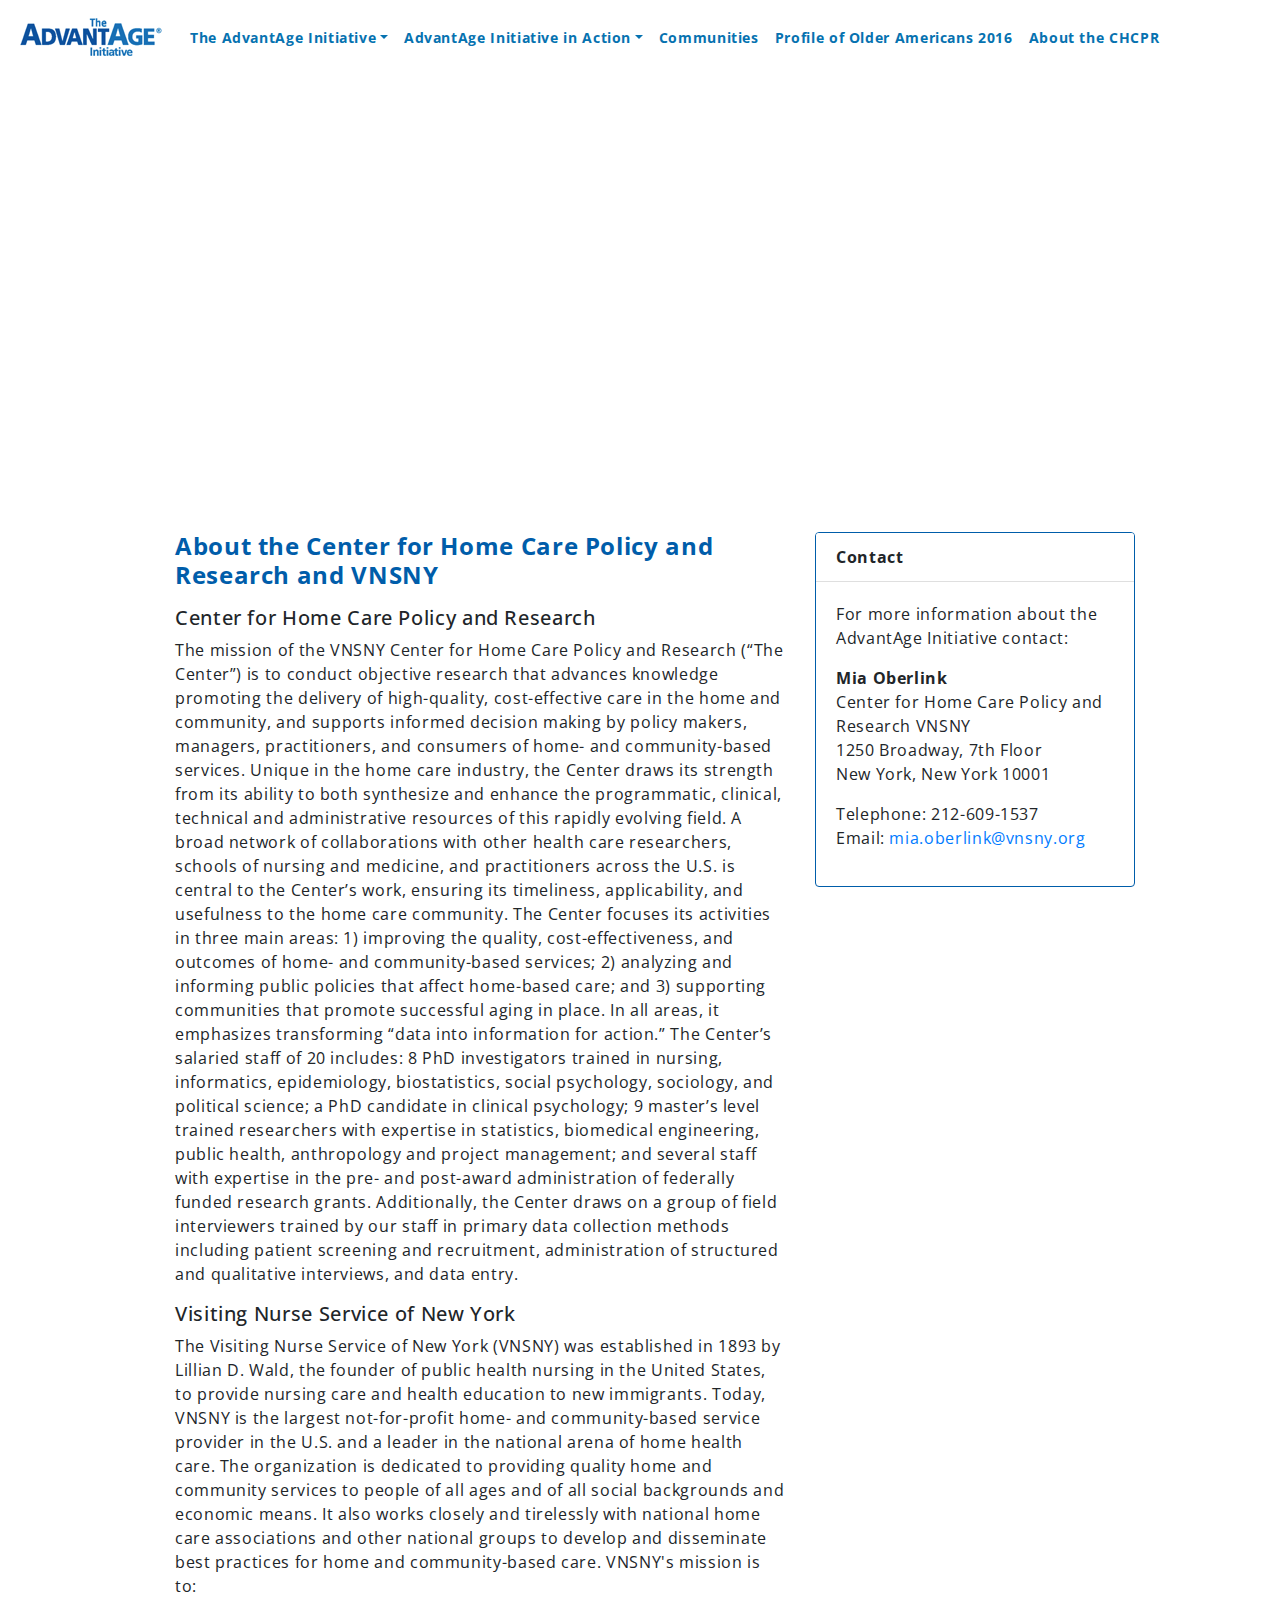
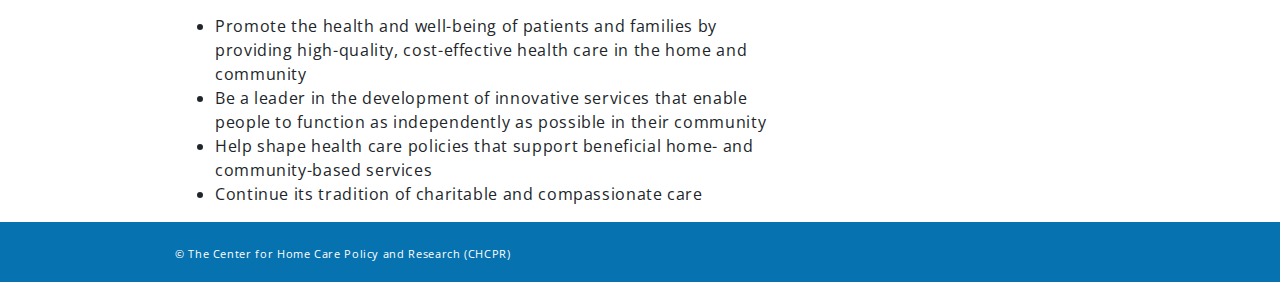
<file: about.html>
<!doctype html>
<html lang="en">
  <head>
    <title>About</title>
    <!-- Required meta tags -->
    <meta charset="utf-8">
    <meta name="viewport" content="width=device-width, initial-scale=1, shrink-to-fit=no">

    <!-- Bootstrap CSS -->
    <link href="https://fonts.googleapis.com/css?family=Open+Sans" rel="stylesheet">
    <link rel="stylesheet" href="css/bootstrap.min.css">
        <link rel="stylesheet" href="css/styles.css">

  </head>


  <nav class="navbar navbar-expand-xl navbar-light fixed-top bg-light">
      <a class="navbar-brand" href="index.html"><img src="img/logo.png"></a>
      <button class="navbar-toggler" type="button" data-toggle="collapse" data-target="#navbarsExampleDefault" aria-controls="navbarsExampleDefault" aria-expanded="false" aria-label="Toggle navigation">
        <span class="navbar-toggler-icon"></span>
      </button>

      <div class="collapse navbar-collapse" id="navbarsExampleDefault">
        <ul class="navbar-nav mr-auto">
          <li class="nav-item dropdown">
            <a class="nav-link dropdown-toggle" href="http://example.com" id="dropdown01" data-toggle="dropdown" aria-haspopup="true" aria-expanded="false">The AdvantAge Initiative</a>
            <div class="dropdown-menu" aria-labelledby="dropdown01">
              <a class="dropdown-item" href="advantage.html">What is the AdvantAge Initiative?</a>
              <a class="dropdown-item" href="framework.html">Framework</a>
              <a class="dropdown-item" href="framework.html#indicators">Indicators</a>
              <a class="dropdown-item" href="framework.html#survey">Survey</a>
              <a class="dropdown-item" href="framework.html#data">Data—Information—Action </a>
            </div>
          </li>
          <li class="nav-item dropdown">
            <a class="nav-link dropdown-toggle" href="http://example.com" id="dropdown01" data-toggle="dropdown" aria-haspopup="true" aria-expanded="false">AdvantAge Initiative in Action</a>
            <div class="dropdown-menu" aria-labelledby="dropdown01">
              <a class="dropdown-item" href="inaction.html">Initiative in Action</a>
              <a class="dropdown-item" href="ploughfoundation.html">The Plough Foundation, Memphis, TN</a>
              <a class="dropdown-item" href="unitedway.html">United Way of Greater Union County, NJ</a>
            </div>
          </li>
          <li class="nav-item">
            <a class="nav-link" href="communities.html">Communities</a>
          </li>
          <li class="nav-item">
            <a class="nav-link" href="profile.html">Profile of Older Americans 2016</a>
          </li>
                  <li class="nav-item">
            <a class="nav-link" href="about.html">About the CHCPR</a>
          </li>
        </ul>
        
      </div>
    </nav>

<main role="main">

<div class="jumbotron jumbotronimage jumbotron-fluid" style="background-image: url(http://toposbookstore.com/about.jpg);">
</div>

</div>

<div class="container">
<div class="row">

  <div class="col-md-8">
      <h4>About the Center for Home Care Policy and Research and VNSNY</h4>
<p>
<h5>Center for Home Care Policy and Research</h5>
<p>
  The mission of the VNSNY Center for Home Care Policy and Research (“The Center”) is to conduct objective research that advances knowledge promoting the delivery of high-quality, cost-effective care in the home and community, and supports informed decision making by policy makers, managers, practitioners, and consumers of home- and community-based services. Unique in the home care industry, the Center draws its strength from its ability to both synthesize and enhance the programmatic, clinical, technical and administrative resources of this rapidly evolving field. A broad network of collaborations with other health care researchers, schools of nursing and medicine, and practitioners across the U.S. is central to the Center’s work, ensuring its timeliness, applicability, and usefulness to the home care community. The Center focuses its activities in three main areas: 1) improving the quality, cost-effectiveness, and outcomes of home- and community-based services; 2) analyzing and informing public policies that affect home-based care; and 3) supporting communities that promote successful aging in place. In all areas, it emphasizes transforming “data into information for action.” The Center’s salaried staff of 20 includes: 8 PhD investigators trained in nursing, informatics, epidemiology, biostatistics, social psychology, sociology, and political science; a PhD candidate in clinical psychology; 9 master’s level trained researchers with expertise in statistics, biomedical engineering, public health, anthropology and project management; and several staff with expertise in the pre- and post-award administration of federally funded research grants. Additionally, the Center draws on a group of field interviewers trained by our staff in primary data collection methods including patient screening and recruitment, administration of structured and qualitative interviews, and data entry. </p>

<h5>Visiting Nurse Service of New York</h5>
<p>
  The Visiting Nurse Service of New York (VNSNY) was established in 1893 by Lillian D. Wald, the founder of public health nursing in the United States, to provide nursing care and health education to new immigrants.  Today, VNSNY is the largest not-for-profit home- and community-based service provider in the U.S. and a leader in the national arena of home health care.  The organization is dedicated to providing quality home and community services to people of all ages and of all social backgrounds and economic means.  It also works closely and tirelessly with national home care associations and other national groups to develop and disseminate best practices for home and community-based care.  VNSNY's mission is to: </p>
<ul>
<li>Promote the health and well-being of patients and families by providing high-quality, cost-effective health care in the home and community 
<li>Be a leader in the development of innovative services that enable people to function as independently as possible in their community 
<li>Help shape health care policies that support beneficial home- and community-based services 
<li>Continue its tradition of charitable and compassionate care 
</ul>

    </div>


    <div class="col-md-4">
      <div class="card border-primary" style="min-width: 20rem;">
  <div class="card-header">
    <b>Contact</b>
  </div>
  <div class="card-body">
<p>For more information about the AdvantAge Initiative contact: </p>
<p><b>Mia Oberlink</b> <br>
Center for Home Care Policy and Research
VNSNY<br>
1250 Broadway, 7th Floor<br>
New York, New York 10001<br>
</P>
<p>
Telephone:  212-609-1537<br>
Email: <a href="mailto:mia.oberlink@vnsny.org"> mia.oberlink@vnsny.org</a></p>

  </div>
</div>



  </div>

  </div><!-- /container -->

    </main>

     <footer class="footer">
      <div class="container">
        <span class="text-muted">© The Center for Home Care Policy and Research (CHCPR)
</span>
      </div>
    </footer>




    <!-- Optional JavaScript -->
    <!-- jQuery first, then Popper.js, then Bootstrap JS -->
    <script src="https://code.jquery.com/jquery-3.2.1.slim.min.js" integrity="sha384-KJ3o2DKtIkvYIK3UENzmM7KCkRr/rE9/Qpg6aAZGJwFDMVNA/GpGFF93hXpG5KkN" crossorigin="anonymous"></script>
<script src="https://cdnjs.cloudflare.com/ajax/libs/popper.js/1.12.3/umd/popper.min.js" integrity="sha384-vFJXuSJphROIrBnz7yo7oB41mKfc8JzQZiCq4NCceLEaO4IHwicKwpJf9c9IpFgh" crossorigin="anonymous"></script>

    <script src="js/bootstrap.min.js"></script>

  </body>
</html>
</file>
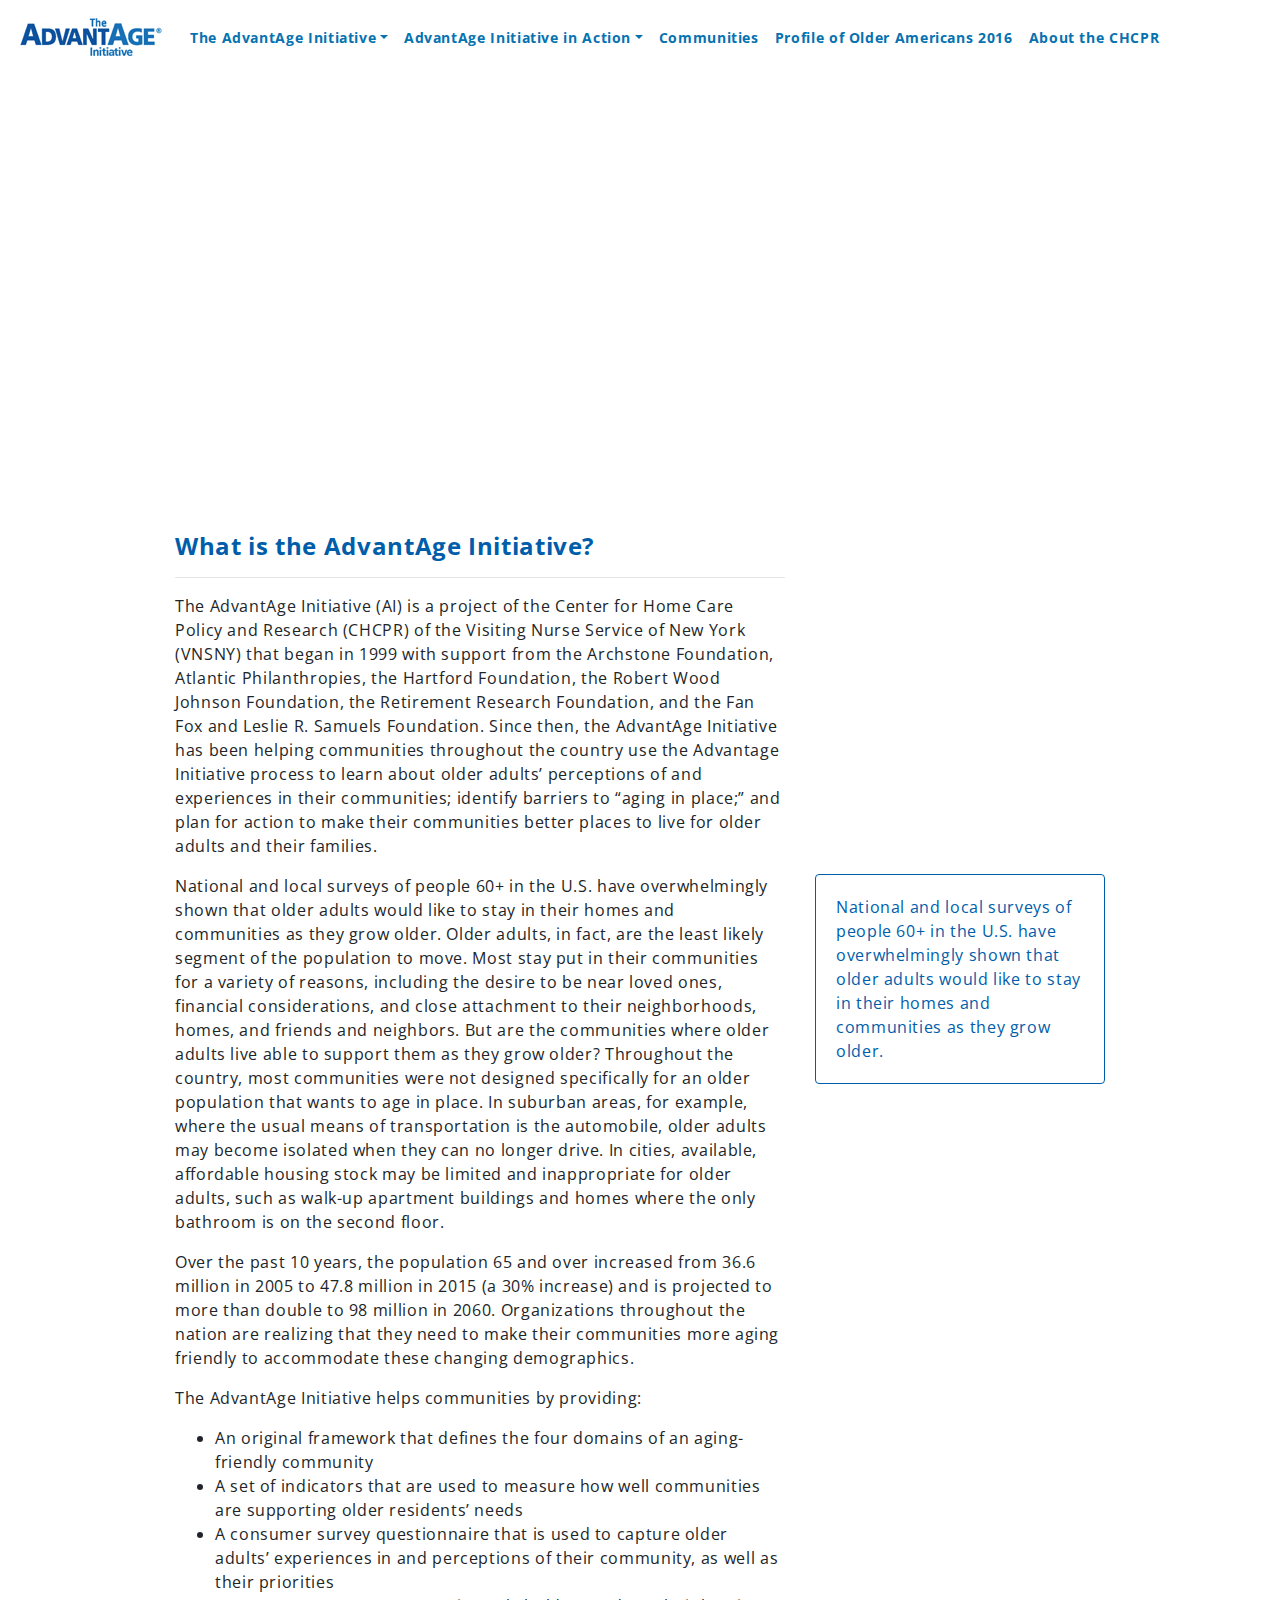
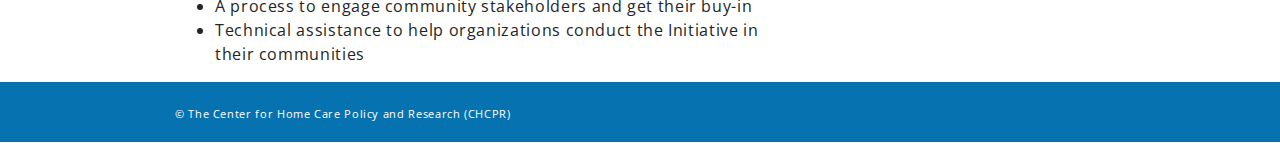
<file: advantage.html>
<!doctype html>
<html lang="en">
  <head>
    <title>AdvantAge Initiative</title>
    <!-- Required meta tags -->
    <meta charset="utf-8">
    <meta name="viewport" content="width=device-width, initial-scale=1, shrink-to-fit=no">

    <!-- Bootstrap CSS -->
        <link href="https://fonts.googleapis.com/css?family=Open+Sans" rel="stylesheet">
    <link rel="stylesheet" href="css/bootstrap.min.css">
        <link rel="stylesheet" href="css/styles.css">
  </head>


  <nav class="navbar navbar-expand-lg navbar-light fixed-top bg-light">
      <a class="navbar-brand" href="index.html"><img src="img/logo.png"></a>
      <button class="navbar-toggler" type="button" data-toggle="collapse" data-target="#navbarsExampleDefault" aria-controls="navbarsExampleDefault" aria-expanded="false" aria-label="Toggle navigation">
        <span class="navbar-toggler-icon"></span>
      </button>

      <div class="collapse navbar-collapse" id="navbarsExampleDefault">
        <ul class="navbar-nav mr-auto">
          <li class="nav-item dropdown">
            <a class="nav-link dropdown-toggle" href="advantage.html" id="dropdown01" data-toggle="dropdown" aria-haspopup="true" aria-expanded="false">The AdvantAge Initiative</a>
            <div class="dropdown-menu" aria-labelledby="dropdown01">
              <a class="dropdown-item" href="advantage.html">What is the AdvantAge Initiative?</a>
              <a class="dropdown-item" href="framework.html">Framework</a>
              <a class="dropdown-item" href="framework.html#indicators">Indicators</a>
              <a class="dropdown-item" href="framework.html#survey">Survey</a>
              <a class="dropdown-item" href="framework.html#data">Data—Information—Action </a>
            </div>
          </li>
          <li class="nav-item dropdown">
            <a class="nav-link dropdown-toggle" href="inaction.html" id="dropdown01" data-toggle="dropdown" aria-haspopup="true" aria-expanded="false">AdvantAge Initiative in Action</a>
            <div class="dropdown-menu" aria-labelledby="dropdown01">
              <a class="dropdown-item" href="inaction.html">Initiative in Action</a>
              <a class="dropdown-item" href="ploughfoundation.html">The Plough Foundation, Memphis, TN</a>
              <a class="dropdown-item" href="unitedway.html">United Way of Greater Union County, NJ</a>
            </div>
          </li>
          <li class="nav-item">
            <a class="nav-link" href="communities.html">Communities</a>
          </li>
          <li class="nav-item">
            <a class="nav-link" href="profile.html">Profile of Older Americans 2016</a>
          </li>
                  <li class="nav-item">
            <a class="nav-link" href="about.html">About the CHCPR</a>
          </li>

        </ul>
        
      </div>
    </nav>

    <main role="main">

      <!-- Main jumbotron for a primary marketing message or call to action -->
<div class="jumbotron jumbotronimage jumbotron-fluid" style="background-image: url(http://toposbookstore.com/whatistheadvantage.jpg);">

</div>



<div class="container">
<div class="row">

  <div class="col-md-8">
    <h4>What is the AdvantAge Initiative?</h4>
    <hr>
      <p>The AdvantAge Initiative (AI) is a project of the Center for Home Care Policy and Research (CHCPR) of the Visiting Nurse Service of New York (VNSNY) that began in 1999 with support from the Archstone Foundation, Atlantic Philanthropies, the Hartford Foundation, the Robert Wood Johnson Foundation, the Retirement Research Foundation, and the Fan Fox and Leslie R. Samuels Foundation. Since then, the AdvantAge Initiative has been helping communities throughout the country use the Advantage Initiative process to learn about older adults’ perceptions of and experiences in their communities; identify barriers to “aging in place;” and plan for action to make their communities better places to live for older adults and their families.</p>

    </div>

     <div class="col-md-8">
<p>National and local surveys of people 60+ in the U.S. have overwhelmingly shown that older adults would like to stay in their homes and communities as they grow older.  Older adults, in fact, are the least likely segment of the population to move. Most stay put in their communities for a variety of reasons, including the desire to be near loved ones, financial considerations, and close attachment to their neighborhoods, homes, and friends and neighbors.
But are the communities where older adults live able to support them as they grow older?  Throughout the country, most communities were not designed specifically for an older population that wants to age in place. In suburban areas, for example, where the usual means of transportation is the automobile, older adults may become isolated when they can no longer drive.  In cities, available, affordable housing stock may be limited and inappropriate for older adults, such as walk-up apartment buildings and homes where the only bathroom is on the second floor.   </p>

<p>Over the past 10 years, the population 65 and over increased from 36.6 million in 2005 to 47.8 million in 2015 (a 30% increase) and is projected to more than double to 98 million in 2060.  Organizations throughout the nation are realizing that they need to make their communities more aging friendly to accommodate these changing demographics.</p> 

<p>The AdvantAge Initiative helps communities by providing:</p>

<uL>
  <li>An original framework that defines the four domains of an aging-friendly community</li>

<li>A set of indicators that are used to measure how well communities are supporting older residents’ needs</li>
<li>A consumer survey questionnaire that is used to capture older adults’ experiences in and perceptions of their community, as well as their priorities </li>

<li>A process to engage community stakeholders and get their buy-in</li>
<li>Technical assistance to help organizations conduct the Initiative in their communities</li>
</ul>

    </div>


    <div class="col-md-4">

      <div class="card border-primary">
  <div class="card-body">
    <blockquote class="blockquote mb-0">
    National and local surveys of people 60+ in the U.S. have overwhelmingly shown that older adults would like to stay in their homes and communities as they grow older.</blockquote>
  </div>
</div>


    </div>

  </div>

  </div><!-- /container -->

    </main>

     <footer class="footer">
      <div class="container">
        <span class="text-muted">© The Center for Home Care Policy and Research (CHCPR)
</span>
      </div>
    </footer>




    <!-- Optional JavaScript -->
    <!-- jQuery first, then Popper.js, then Bootstrap JS -->
    <script src="https://code.jquery.com/jquery-3.2.1.slim.min.js" integrity="sha384-KJ3o2DKtIkvYIK3UENzmM7KCkRr/rE9/Qpg6aAZGJwFDMVNA/GpGFF93hXpG5KkN" crossorigin="anonymous"></script>
<script src="https://cdnjs.cloudflare.com/ajax/libs/popper.js/1.12.3/umd/popper.min.js" integrity="sha384-vFJXuSJphROIrBnz7yo7oB41mKfc8JzQZiCq4NCceLEaO4IHwicKwpJf9c9IpFgh" crossorigin="anonymous"></script>

    <script src="js/bootstrap.min.js"></script>

  </body>
</html>
</file>
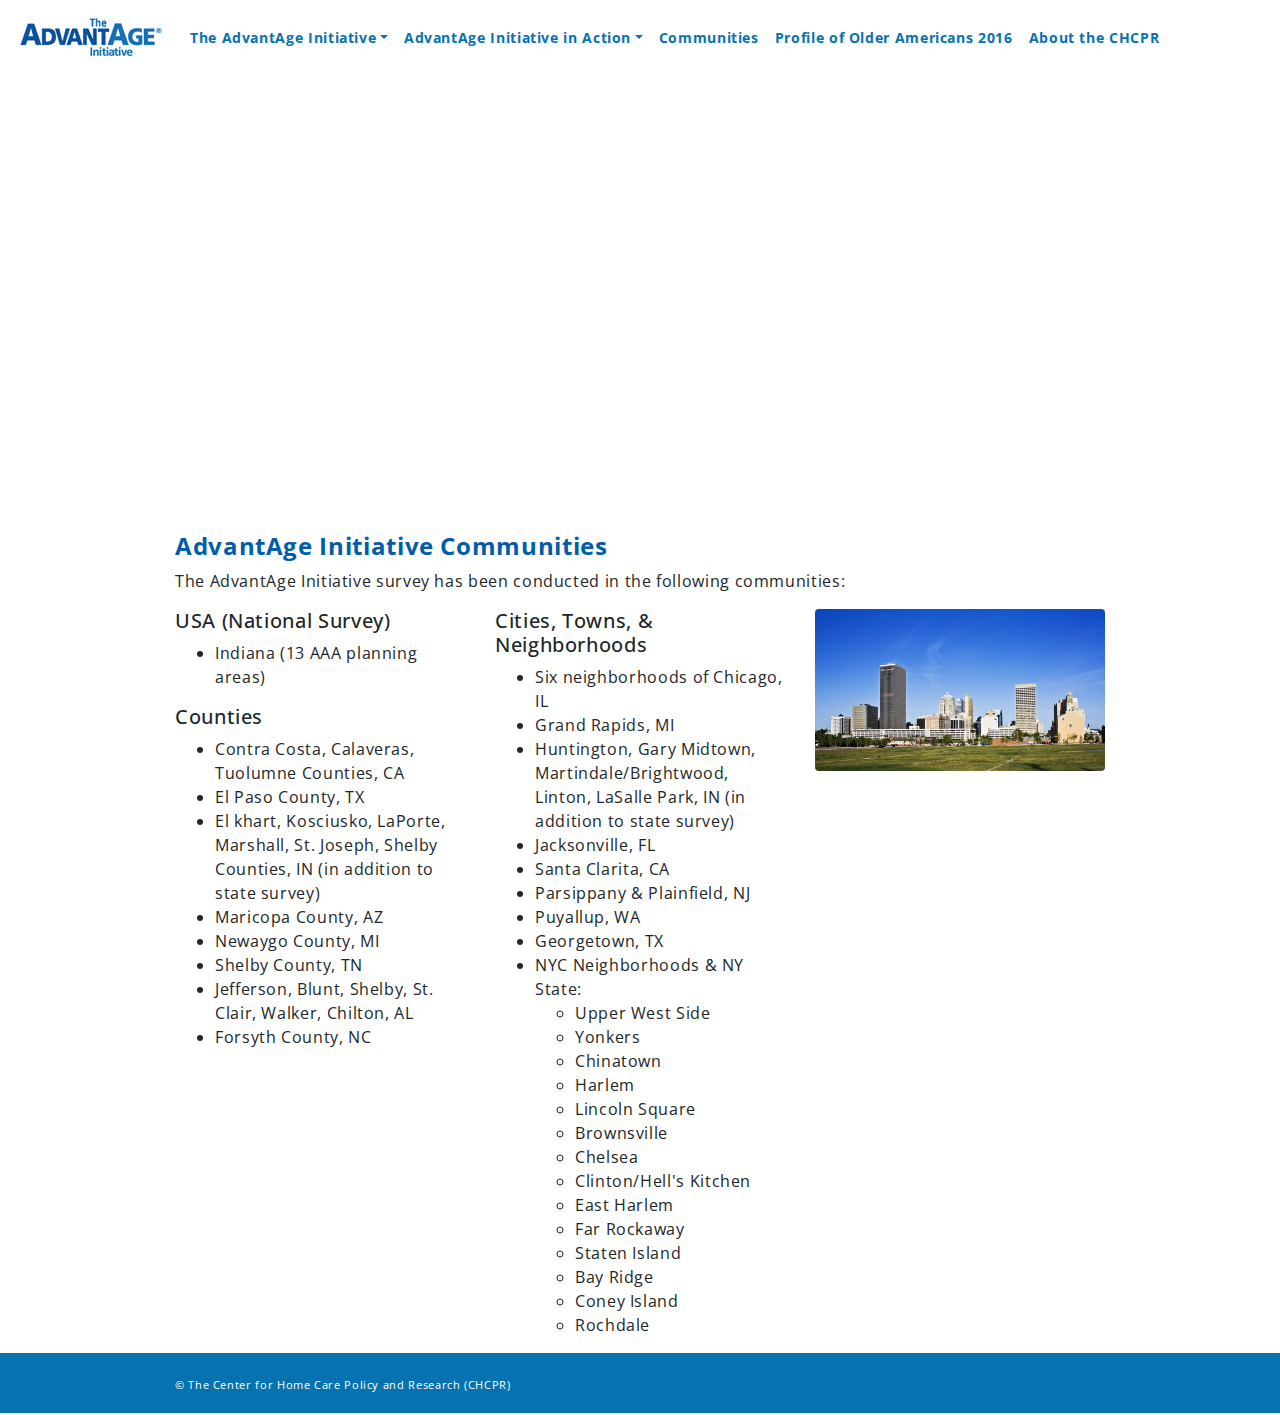
<file: communities.html>
<!doctype html>
<html lang="en">
  <head>
    <title>AdvantAge Initiative Communities</title>
    <!-- Required meta tags -->
    <meta charset="utf-8">
    <meta name="viewport" content="width=device-width, initial-scale=1, shrink-to-fit=no">

    <!-- Bootstrap CSS -->
      <link href="https://fonts.googleapis.com/css?family=Open+Sans" rel="stylesheet">
    <link rel="stylesheet" href="css/bootstrap.min.css">
        <link rel="stylesheet" href="css/styles.css">
  </head>

<body>

  <nav class="navbar navbar-expand-lg navbar-light fixed-top bg-light">
      <a class="navbar-brand" href="index.html"><img src="img/logo.png"></a>
      <button class="navbar-toggler" type="button" data-toggle="collapse" data-target="#navbarsExampleDefault" aria-controls="navbarsExampleDefault" aria-expanded="false" aria-label="Toggle navigation">
        <span class="navbar-toggler-icon"></span>
      </button>

      <div class="collapse navbar-collapse" id="navbarsExampleDefault">
        <ul class="navbar-nav mr-auto">
          <li class="nav-item dropdown">
            <a class="nav-link dropdown-toggle" href="http://example.com" id="dropdown01" data-toggle="dropdown" aria-haspopup="true" aria-expanded="false">The AdvantAge Initiative</a>
            <div class="dropdown-menu" aria-labelledby="dropdown01">
              <a class="dropdown-item" href="advantage.html">What is the AdvantAge Initiative?</a>
              <a class="dropdown-item" href="framework.html">Framework</a>
              <a class="dropdown-item" href="framework.html#indicators">Indicators</a>
              <a class="dropdown-item" href="framework.html#survey">Survey</a>
              <a class="dropdown-item" href="framework.html#data">Data—Information—Action </a>
            </div>
          </li>
          <li class="nav-item dropdown">
            <a class="nav-link dropdown-toggle" href="http://example.com" id="dropdown01" data-toggle="dropdown" aria-haspopup="true" aria-expanded="false">AdvantAge Initiative in Action</a>
            <div class="dropdown-menu" aria-labelledby="dropdown01">
              <a class="dropdown-item" href="inaction.html">Initiative in Action</a>
              <a class="dropdown-item" href="ploughfoundation.html">The Plough Foundation, Memphis, TN</a>
              <a class="dropdown-item" href="unitedway.html">United Way of Greater Union County, NJ</a>
            </div>
          </li>
          <li class="nav-item">
            <a class="nav-link" href="communities.html">Communities</a>
          </li>
          <li class="nav-item">
            <a class="nav-link" href="profile.html">Profile of Older Americans 2016</a>
          </li>
                  <li class="nav-item">
            <a class="nav-link" href="about.html">About the CHCPR</a>
          </li>

        </ul>
        
      </div>
    </nav>

    <main role="main">

<div class="jumbotron jumbotronimage jumbotron-fluid">
  </div>
</div>


  <div class="container">
<div class="row">

    <div class="col-md-12">
  <h4>AdvantAge Initiative Communities</h4>
  <p>The AdvantAge Initiative survey has been conducted in the following communities:</p> 
</div>
</div>

<div class="row">
  <div class="col-md-4">
  <h5>USA (National Survey)</h5>
  <ul>
    <li>Indiana (13 AAA planning areas)
  </ul>
<h5>Counties</h5> 
      <uL>
        <li>Contra Costa, Calaveras, Tuolumne Counties, CA
        <li>El Paso County, TX
          <li>El khart, Kosciusko, LaPorte, Marshall, St. Joseph, Shelby Counties, IN (in addition to state survey)
          <li> Maricopa County, AZ
          <li>Newaygo County, MI
            <li>Shelby County, TN
            <li>Jefferson, Blunt, Shelby, St. Clair, Walker, Chilton, AL
            <li> Forsyth County, NC
      </ul>


</div>
  <div class="col-md-4">
<h5>Cities, Towns, & Neighborhoods</h5> 
      <uL>
        <li>Six neighborhoods of Chicago, IL
        <li>Grand Rapids, MI
          <li>Huntington, Gary Midtown, Martindale/Brightwood, Linton, LaSalle Park, IN (in addition to state survey)
          <li> Jacksonville, FL
          <li> Santa Clarita, CA
            <li>Parsippany & Plainfield, NJ
            <li>Puyallup, WA
            <li> Georgetown, TX
            <li> NYC Neighborhoods & NY State:
              <uL>
                <li>Upper West Side
                <li>Yonkers
                <li>Chinatown
                <li>Harlem
                <li>Lincoln Square
                <li>Brownsville
                <li>Chelsea
                <li>Clinton/Hell's Kitchen
                <li>East Harlem
                <li>Far Rockaway
                <li>Staten Island
                <li>Bay Ridge
                <li>Coney Island
                <li>Rochdale
              </ul>
      </ul>

</div>


         <div class="col-md-4">
          <p><img class="img-fluid rounded" src="img/oklahomacity.jpg"></p>
        </div>

</div>


      
   

</div>
</div>
</div>


</div> <!-- /container -->

    </main>

     <footer class="footer">
      <div class="container">
        <span class="text-muted">© The Center for Home Care Policy and Research (CHCPR)
</span>
      </div>
    </footer>
    <!-- Optional JavaScript -->
    <!-- jQuery first, then Popper.js, then Bootstrap JS -->
    <script src="https://code.jquery.com/jquery-3.2.1.slim.min.js" integrity="sha384-KJ3o2DKtIkvYIK3UENzmM7KCkRr/rE9/Qpg6aAZGJwFDMVNA/GpGFF93hXpG5KkN" crossorigin="anonymous"></script>
<script src="https://cdnjs.cloudflare.com/ajax/libs/popper.js/1.12.3/umd/popper.min.js" integrity="sha384-vFJXuSJphROIrBnz7yo7oB41mKfc8JzQZiCq4NCceLEaO4IHwicKwpJf9c9IpFgh" crossorigin="anonymous"></script>
<script src="js/bootstrap.min.js"></script>
<script src="js/apps.js"></script>


  </body>
</html>
</file>
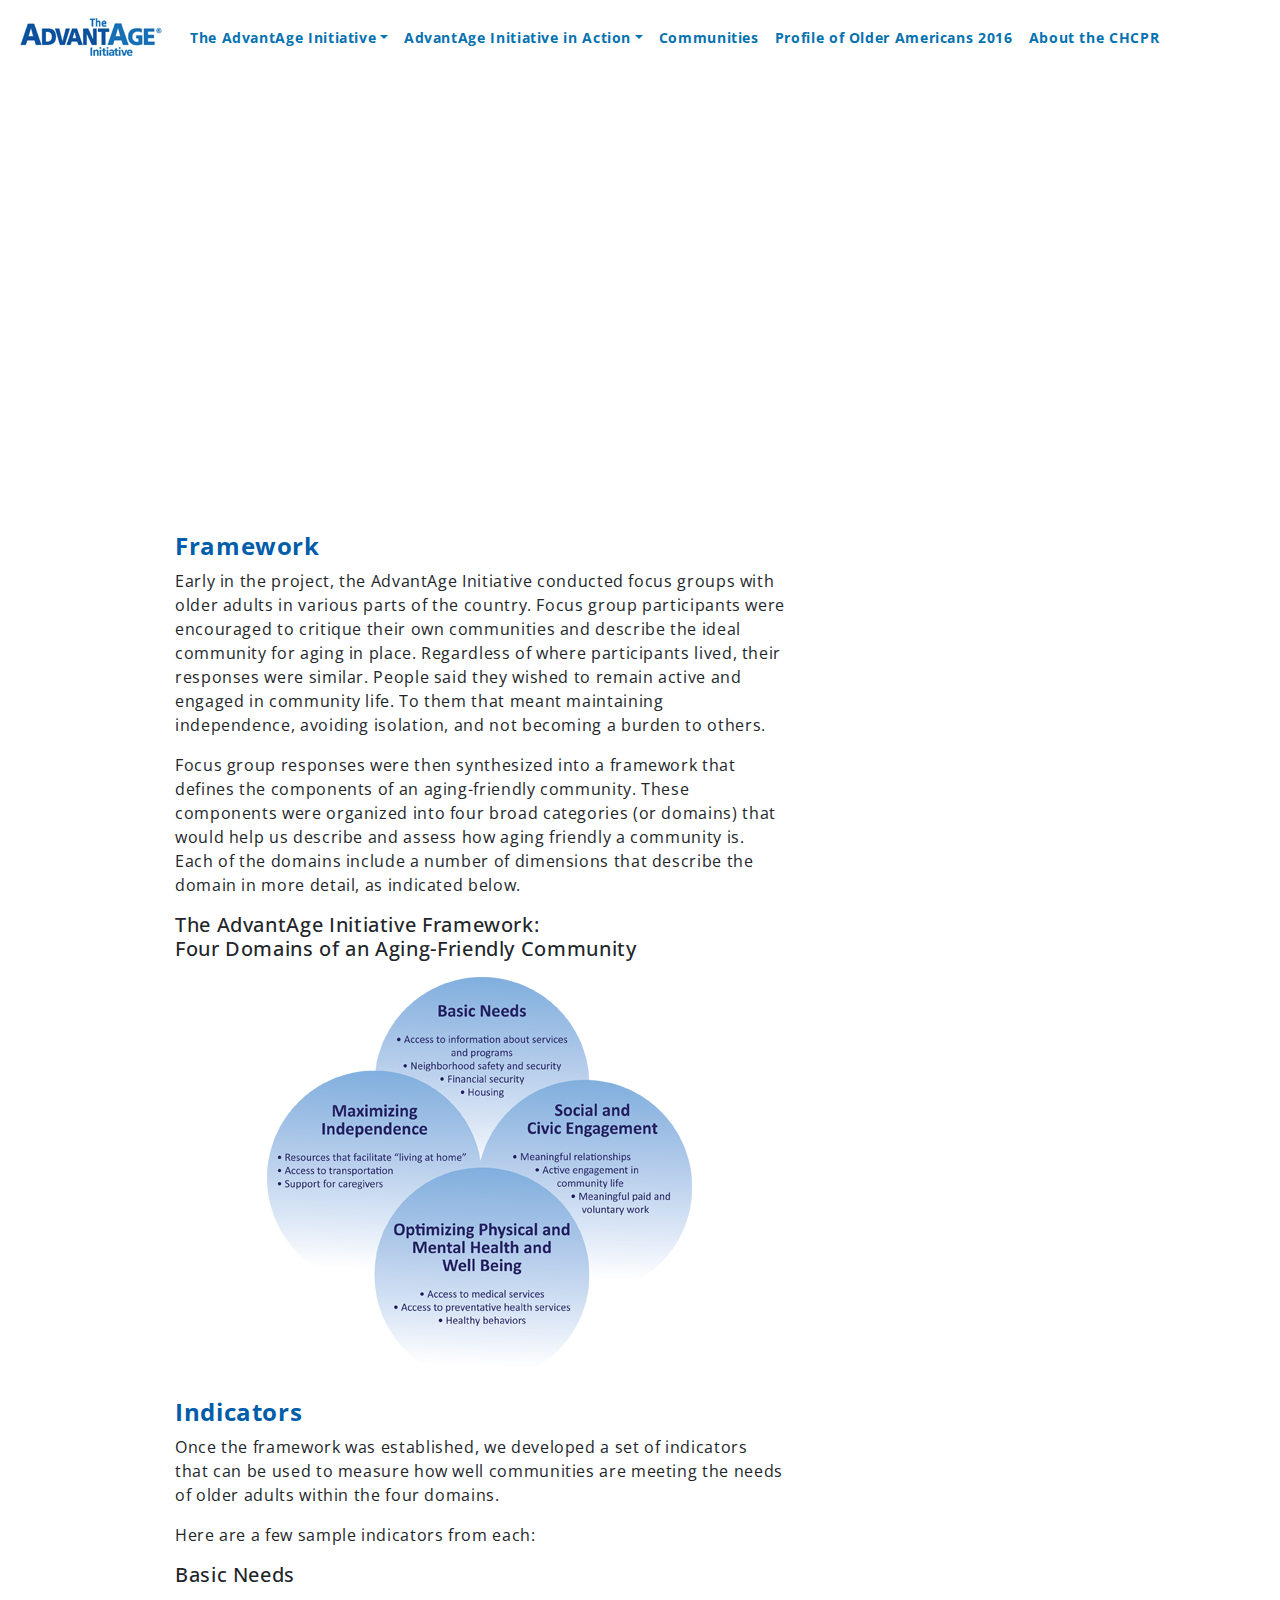
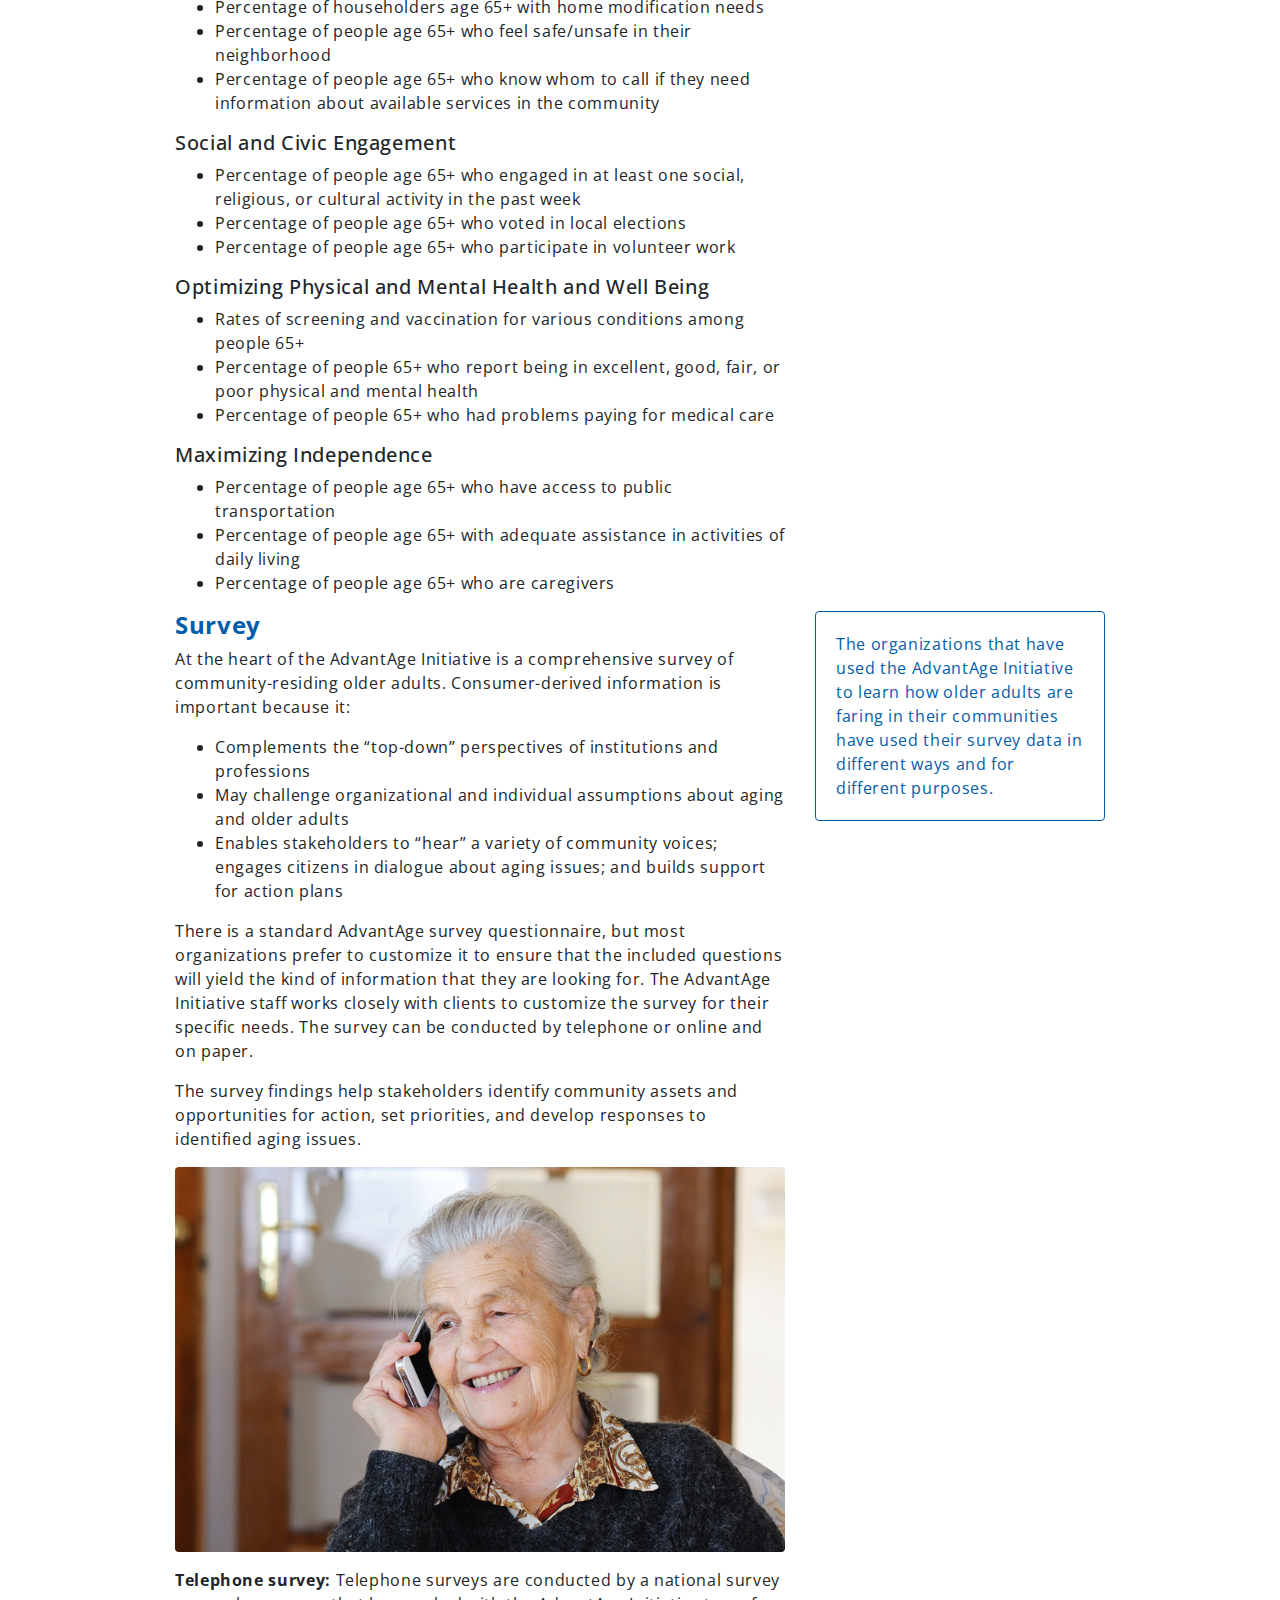
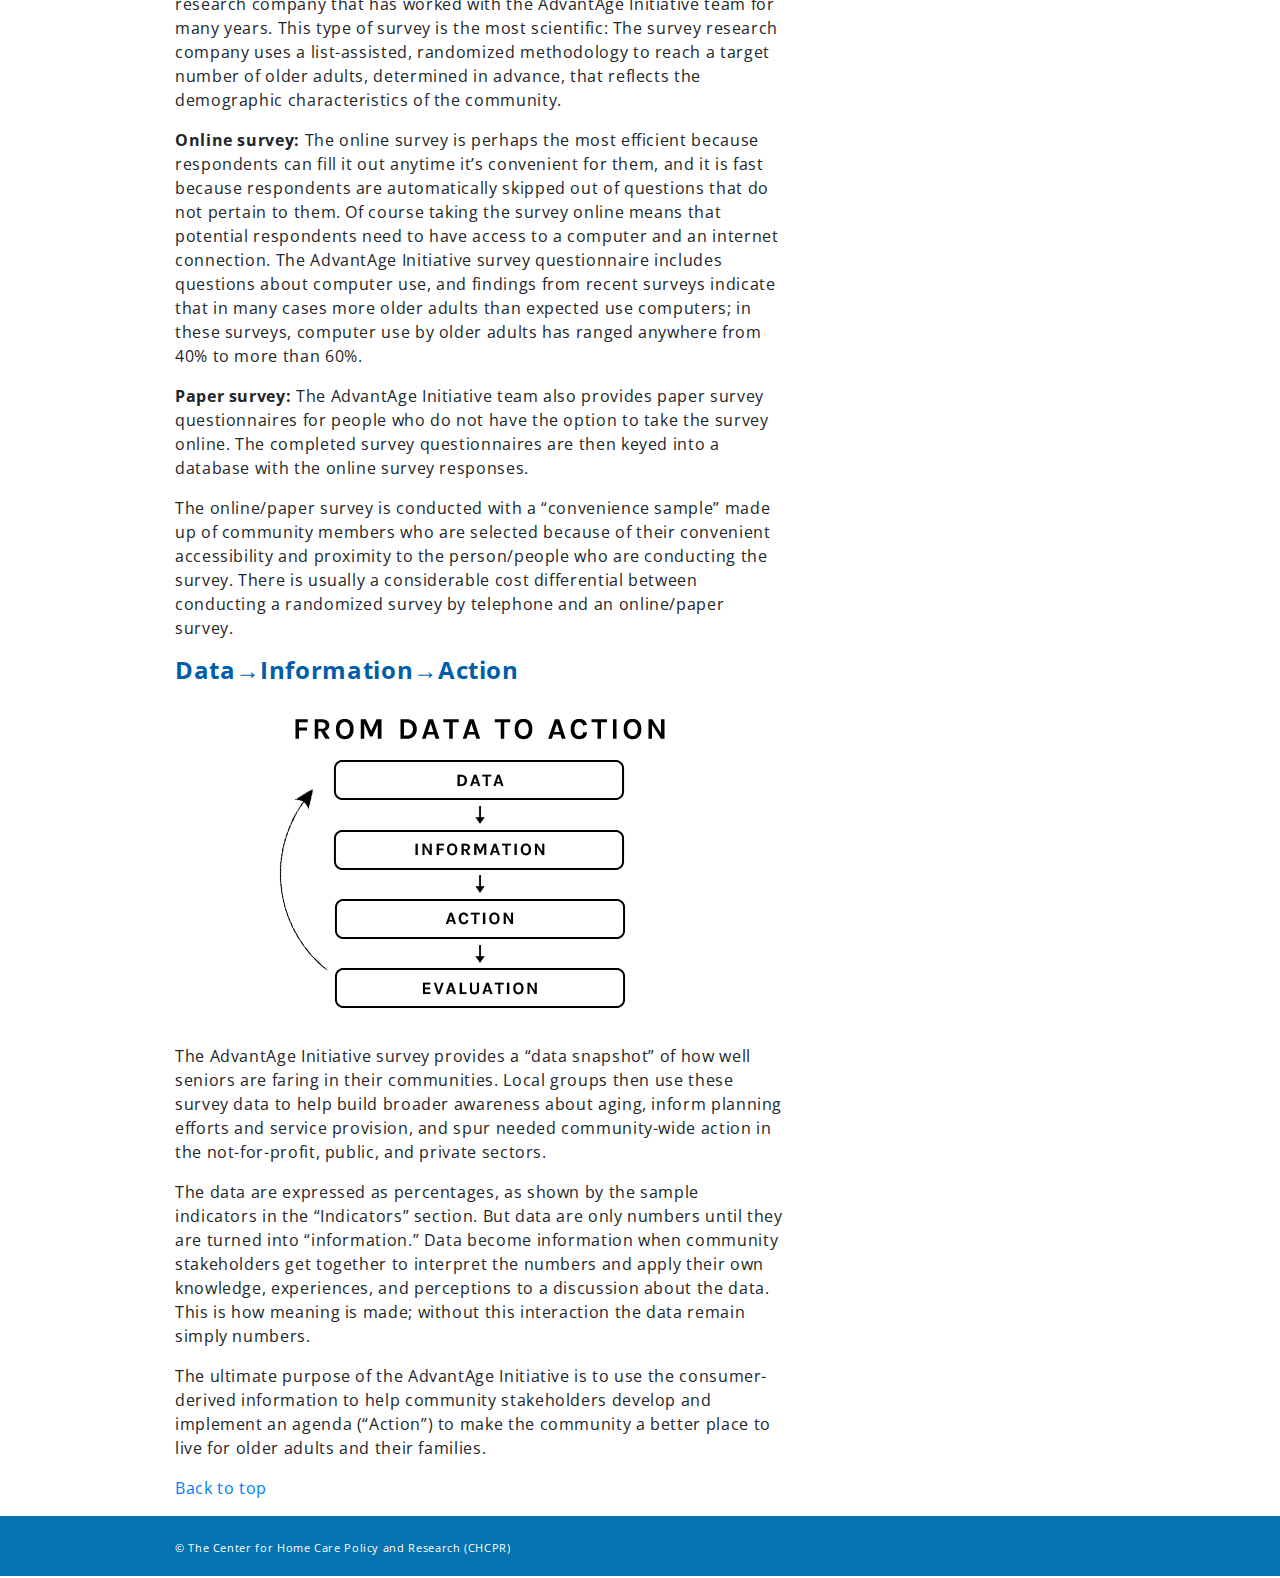
<file: framework.html>
<!doctype html>
<html lang="en">
  <head>
    <title>Framework</title>
    <!-- Required meta tags -->
    <meta charset="utf-8">
    <meta name="viewport" content="width=device-width, initial-scale=1, shrink-to-fit=no">

    <!-- Bootstrap CSS -->
        <link href="https://fonts.googleapis.com/css?family=Open+Sans" rel="stylesheet">
    <link rel="stylesheet" href="css/bootstrap.min.css">
        <link rel="stylesheet" href="css/styles.css">
  </head>

<body>

  <nav class="navbar navbar-expand-lg navbar-light fixed-top bg-light">
      <a class="navbar-brand" href="index.html"><img src="img/logo.png"></a>
      <button class="navbar-toggler" type="button" data-toggle="collapse" data-target="#navbarsExampleDefault" aria-controls="navbarsExampleDefault" aria-expanded="false" aria-label="Toggle navigation">
        <span class="navbar-toggler-icon"></span>
      </button>

      <div class="collapse navbar-collapse" id="navbarsExampleDefault">
        <ul class="navbar-nav mr-auto">
          <li class="nav-item dropdown">
            <a class="nav-link dropdown-toggle" href="advantage.html" id="dropdown01" data-toggle="dropdown" aria-haspopup="true" aria-expanded="false">The AdvantAge Initiative</a>
            <div class="dropdown-menu" aria-labelledby="dropdown01">
              <a class="dropdown-item" href="advantage.html">What is the AdvantAge Initiative?</a>
              <a class="dropdown-item" href="#framework">Framework</a>
              <a class="dropdown-item" href="#indicators">Indicators</a>
              <a class="dropdown-item" href="#survey">Survey</a>
              <a class="dropdown-item" href="#data">Data—Information—Action </a>
            </div>
          </li>
          <li class="nav-item dropdown">
            <a class="nav-link dropdown-toggle" href="inaction.html" id="dropdown01" data-toggle="dropdown" aria-haspopup="true" aria-expanded="false">AdvantAge Initiative in Action</a>
            <div class="dropdown-menu" aria-labelledby="dropdown01">
              <a class="dropdown-item" href="inaction.html">Initiative in Action</a>
              <a class="dropdown-item" href="ploughfoundation.html">The Plough Foundation, Memphis, TN</a>
              <a class="dropdown-item" href="unitedway.html">United Way of Greater Union County, NJ</a>
            </div>
          </li>
          <li class="nav-item">
            <a class="nav-link" href="communities.html">Communities</a>
          </li>
          <li class="nav-item">
            <a class="nav-link" href="profile.html">Profile of Older Americans 2016</a>
          </li>
                  <li class="nav-item">
            <a class="nav-link" href="about.html">About the CHCPR</a>
          </li>

        </ul>
        
      </div>
    </nav>

    <main role="main">

<div class="jumbotron jumbotronimage jumbotron-fluid" style="background-image: url(http://toposbookstore.com/whatistheadvantage.jpg);">
</div>

    <div class="container">
    <div class="row">

        <div class="col-md-8">
          <a name="top"></a>
           <h4 id="framework">Framework</h4>
      <p>Early in the project, the AdvantAge Initiative conducted focus groups with older adults in various parts of the country.  Focus group participants were encouraged to critique their own communities and describe the ideal community for aging in place.  Regardless of where participants lived, their responses were similar.  People said they wished to remain active and engaged in community life.  To them that meant maintaining independence, avoiding isolation, and not becoming a burden to others.</p>
<p>Focus group responses were then synthesized into a framework that defines the components of an aging-friendly community.  These components were organized into four broad categories (or domains) that would help us describe and assess how aging friendly a community is. Each of the domains include a number of dimensions that describe the domain in more detail, as indicated below.</p>

<h5>The AdvantAge Initiative Framework: <br>Four Domains of an Aging-Friendly Community</h5>
  <p>
  <p class="text-center">
  <img class="img-fluid rounded" src="img/fourdomains.jpg">
</p>
 <h4 id="indicators">Indicators</h4>
<p>Once the framework was established, we developed a set of indicators that can be used to measure how well communities are meeting the needs of older adults within the four domains.</p>
<p>
Here are a few sample indicators from each:</p>
<p>
<h5>Basic Needs</h5>
<ul>
          <li>Percentage of householders age 65+ with home modification needs
<li>Percentage of people age 65+ who feel safe/unsafe in their neighborhood
<li>Percentage of people age 65+ who know whom to call if they need information about available services in the community
</uL>
</p>

<p>
<h5>Social and Civic Engagement</h5>
<uL>
          <li>Percentage of people age 65+ who engaged in at least one social, religious, or cultural activity in the past week
<li>Percentage of people age 65+ who voted in local elections
<li>Percentage of people age 65+ who participate in volunteer work
</ul>
</p>

<p>
  <h5>Optimizing Physical and Mental Health and Well Being</h5>
          <ul>
          <li>Rates of screening and vaccination for various conditions among people 65+
<li>Percentage of people 65+ who report being in excellent, good, fair, or poor physical and mental health
<li>Percentage of people 65+ who had problems paying for medical care
</ul>
</p>

<p>
  <h5>Maximizing Independence</h5>
<uL>
         <li> Percentage of people age 65+ who have access to public transportation
<li>Percentage of people age 65+ with adequate assistance in activities of daily living
<li>Percentage of people age 65+ who are caregivers
</ul>
</p>

</div>


<div class="col-md-8">
  <h4 id="survey">Survey</h4>

<p>At the heart of the AdvantAge Initiative is a comprehensive survey of community-residing older adults.  Consumer-derived information is important because it:</p>
<uL>
<li>Complements the “top-down” perspectives of institutions and professions
<li>May challenge organizational and individual assumptions about aging and older adults
<li>Enables stakeholders to “hear” a variety of community voices; engages citizens in dialogue about aging issues; and builds support for action plans
</ul>
<p>
There is a standard AdvantAge survey questionnaire, but most organizations prefer to customize it to ensure that the included questions will yield the kind of information that they are looking for.  The AdvantAge Initiative staff works closely with clients to customize the survey for their specific needs.  The survey can be conducted by telephone or online and on paper.
</p>

<p>The survey findings help stakeholders identify community assets and opportunities for action, set priorities, and develop responses to identified aging issues. </p>

  
  <p class="text-center">
  <img class="img-fluid rounded" src="img/survey_md.jpg">
</p>

<p> <b>Telephone survey:</b>  Telephone surveys are conducted by a national survey research company that has worked with the AdvantAge Initiative team for many years.  This type of survey is the most scientific:  The survey research company uses a list-assisted, randomized methodology to reach a target number of older adults, determined in advance, that reflects the demographic characteristics of the community. </p>

<p> <strong>Online survey:</strong>  The online survey is perhaps the most efficient because respondents can fill it out anytime it’s convenient for them, and it is fast because respondents are automatically skipped out of questions that do not pertain to them.
Of course taking the survey online means that potential respondents need to have access to a computer and an internet connection. The AdvantAge Initiative survey questionnaire includes questions about computer use, and findings from recent surveys indicate that in many cases more older adults than expected use computers; in these surveys, computer use by older adults has ranged anywhere from 40% to more than 60%. </p>

<p><strong>Paper survey: </strong> The AdvantAge Initiative team also provides paper survey questionnaires for people who do not have the option to take the survey online.  The completed survey questionnaires are then keyed into a database with the online survey responses. </p>


<p>The online/paper survey is conducted with a “convenience sample” made up of community members who are selected because of their convenient accessibility and proximity to the person/people who are conducting the survey.  There is usually a considerable cost differential between conducting a randomized survey by telephone and an online/paper survey.  </p>
</div>


<div class="col-md-4">
    <div class="card border-primary">
  <div class="card-body">
    <blockquote class="blockquote mb-0">
      The organizations that have used the AdvantAge Initiative to learn how older adults are faring in their communities  have  used their survey data in different ways and for different purposes.</blockquote>
      </div>
    </div>
    <p>
  </div>


<div class="col-md-8">   
  <h4 id="data">Data→Information→Action </h4>

  <p class="text-center">
    <img class="rounded img-fluid" id="data" src="img/dataaction.jpg"></p>

<p>The AdvantAge Initiative survey provides a “data snapshot” of how well seniors are faring in their communities.  Local groups then use these survey data to help build broader awareness about aging, inform planning efforts and service provision, and spur needed community-wide action in the not-for-profit, public, and private sectors. </p>
<p>The data are expressed as percentages, as shown by the sample indicators in the “Indicators” section.  But data are only numbers until they are turned into “information.” Data become information when community stakeholders get together to interpret the numbers and apply their own knowledge, experiences, and perceptions to a discussion about the data.  This is how meaning is made; without this interaction the data remain simply numbers.</p>

<p>The ultimate purpose of the AdvantAge Initiative is to use the consumer-derived information to help community stakeholders develop and implement an agenda (“Action”) to make the community a better place to live for older adults and their families.</p>

<p><a href="#top">Back to top</a></p>
        </div>



      </div> <!--/row -->
</div> <!-- /container -->

    </main>

     <footer class="footer">
      <div class="container">
        <span class="text-muted">© The Center for Home Care Policy and Research (CHCPR)
</span>
      </div>
    </footer>
    <!-- Optional JavaScript -->
    <!-- jQuery first, then Popper.js, then Bootstrap JS -->
    <script src="https://code.jquery.com/jquery-3.2.1.slim.min.js" integrity="sha384-KJ3o2DKtIkvYIK3UENzmM7KCkRr/rE9/Qpg6aAZGJwFDMVNA/GpGFF93hXpG5KkN" crossorigin="anonymous"></script>
<script src="https://cdnjs.cloudflare.com/ajax/libs/popper.js/1.12.3/umd/popper.min.js" integrity="sha384-vFJXuSJphROIrBnz7yo7oB41mKfc8JzQZiCq4NCceLEaO4IHwicKwpJf9c9IpFgh" crossorigin="anonymous"></script>
<script src="js/bootstrap.min.js"></script>
<script src="js/apps.js"></script>


  </body>
</html>
</file>
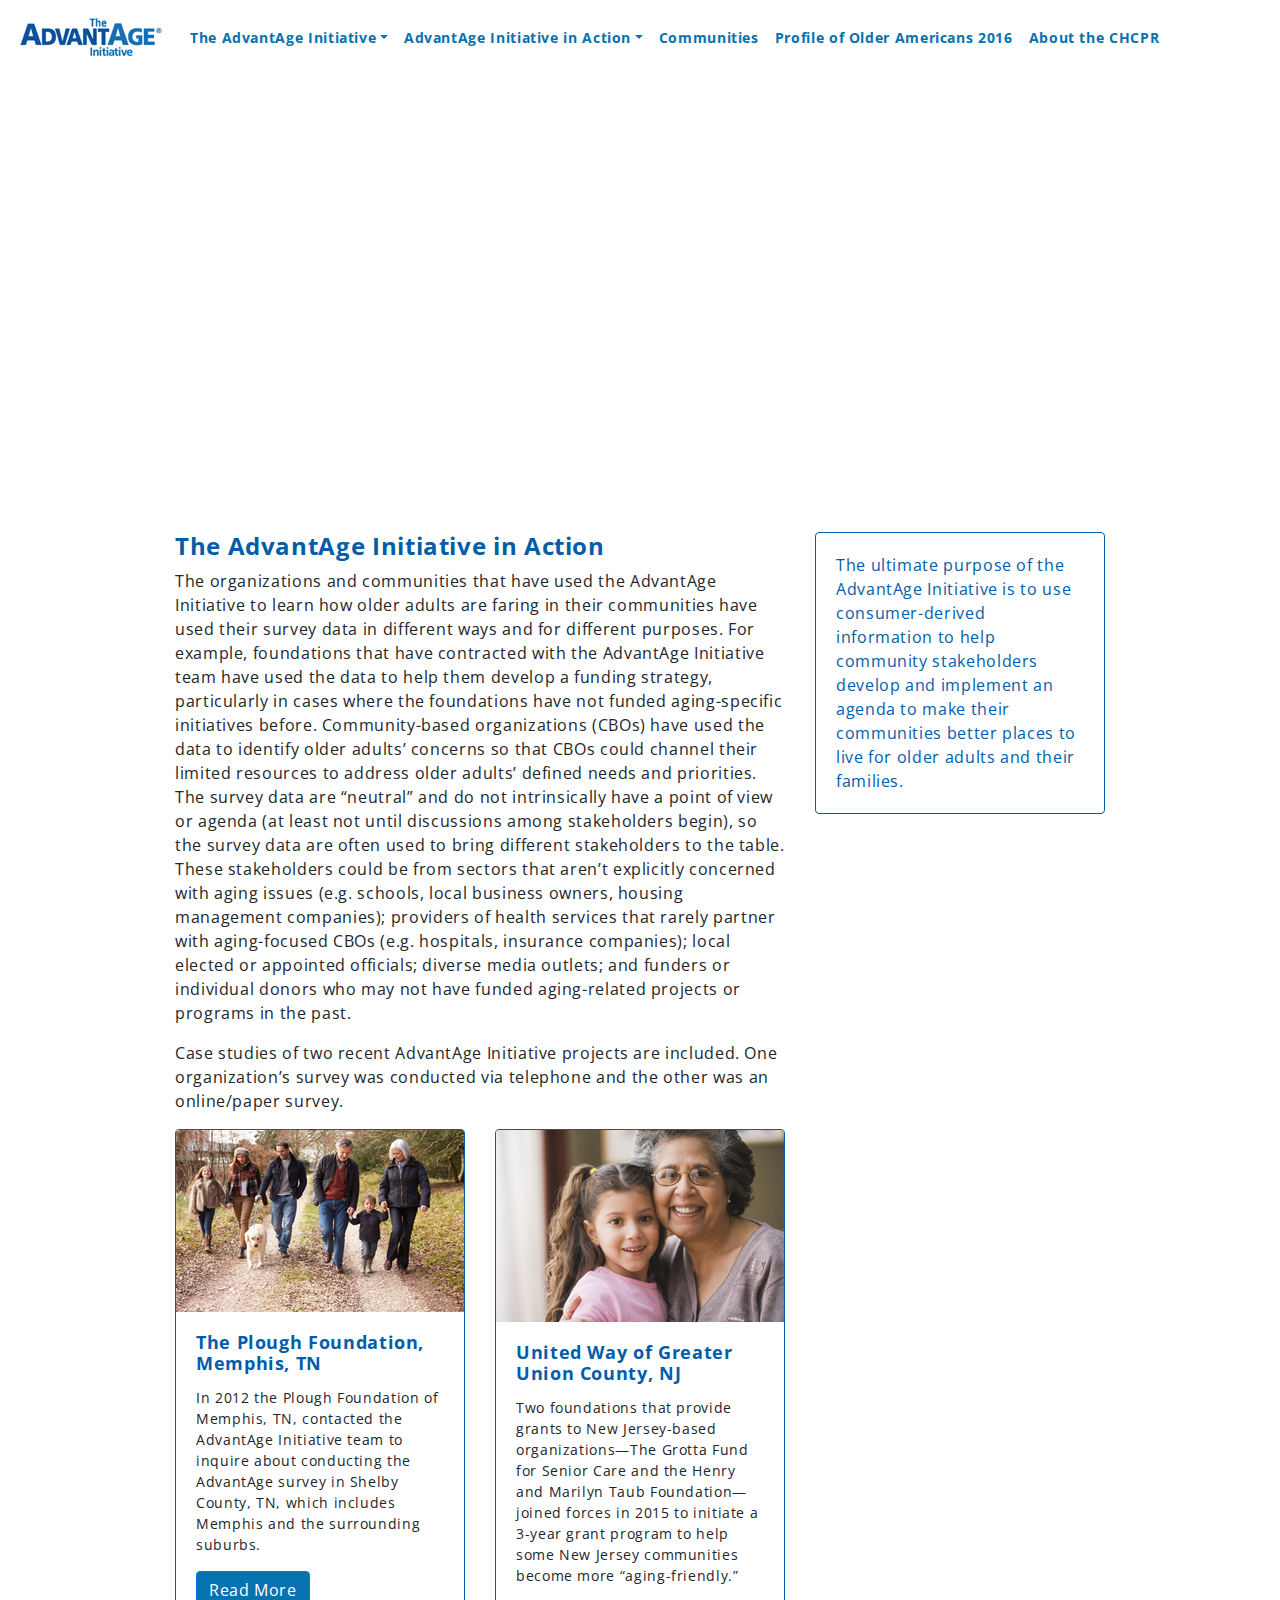
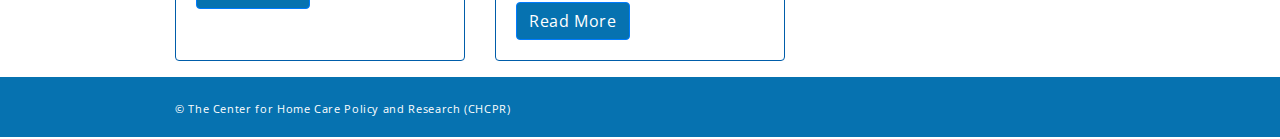
<file: inaction.html>
<!doctype html>
<html lang="en">
  <head>
    <title>The AdvantAge Initiative in Action</title>
    <!-- Required meta tags -->
    <meta charset="utf-8">
    <meta name="viewport" content="width=device-width, initial-scale=1, shrink-to-fit=no">

    <!-- Bootstrap CSS -->
            <link href="https://fonts.googleapis.com/css?family=Open+Sans" rel="stylesheet">
    <link rel="stylesheet" href="css/bootstrap.min.css">
        <link rel="stylesheet" href="css/styles.css">
  </head>

<body>

  <nav class="navbar navbar-expand-lg navbar-light fixed-top bg-light">
      <a class="navbar-brand" href="index.html"><img src="img/logo.png"></a>
      <button class="navbar-toggler" type="button" data-toggle="collapse" data-target="#navbarsExampleDefault" aria-controls="navbarsExampleDefault" aria-expanded="false" aria-label="Toggle navigation">
        <span class="navbar-toggler-icon"></span>
      </button>

      <div class="collapse navbar-collapse" id="navbarsExampleDefault">
        <ul class="navbar-nav mr-auto">
          <li class="nav-item dropdown">
            <a class="nav-link dropdown-toggle" href="advantage.html" id="dropdown01" data-toggle="dropdown" aria-haspopup="true" aria-expanded="false">The AdvantAge Initiative</a>
            <div class="dropdown-menu" aria-labelledby="dropdown01">
              <a class="dropdown-item" href="advantage.html">What is the AdvantAge Initiative?</a>
              <a class="dropdown-item" href="framework.html">Framework</a>
              <a class="dropdown-item" href="framework.html#indicators">Indicators</a>
              <a class="dropdown-item" href="framework.html#survey">Survey</a>
              <a class="dropdown-item" href="framework.html#data">Data—Information—Action </a>
            </div>
          </li>
          <li class="nav-item dropdown">
            <a class="nav-link dropdown-toggle" href="inaction.html" id="dropdown01" data-toggle="dropdown" aria-haspopup="true" aria-expanded="false">AdvantAge Initiative in Action</a>
            <div class="dropdown-menu" aria-labelledby="dropdown01">
              <a class="dropdown-item" href="inaction.html">Initiative in Action</a>
              <a class="dropdown-item" href="ploughfoundation.html">The Plough Foundation, Memphis, TN</a>
              <a class="dropdown-item" href="unitedway.html">United Way of Greater Union County, NJ</a>
            </div>
          </li>
          <li class="nav-item">
            <a class="nav-link" href="communities.html">Communities</a>
          </li>
          <li class="nav-item">
            <a class="nav-link" href="profile.html">Profile of Older Americans 2016</a>
          </li>
                  <li class="nav-item">
            <a class="nav-link" href="about.html">About the CHCPR</a>
          </li>
        </ul>
        
      </div>
    </nav>

    <main role="main">

      <!-- Main jumbotron for a primary marketing message or call to action -->
<div class="jumbotron jumbotronimage jumbotron-fluid" style="background-image: url(http://toposbookstore.com/advantage_in_action.jpg);"></div>


  <div class="container">
<div class="row">


  <div class="col-md-8">
  <h4>The AdvantAge Initiative in Action</h4>


<p>The organizations and communities that have used the AdvantAge Initiative to learn how older adults are faring in their communities have used their survey data in different ways and for different purposes.  For example, foundations that have contracted with the AdvantAge Initiative team have used the data to help them develop a funding strategy, particularly in cases where the foundations have not funded aging-specific initiatives before.  Community-based organizations (CBOs) have used the data to identify older adults’ concerns so that CBOs could channel their limited resources to address older adults’ defined needs and priorities.  The survey data are “neutral” and do not intrinsically have a point of view or agenda (at least not until discussions among stakeholders begin), so the survey data are often used to bring different stakeholders to the table.  These stakeholders could be from sectors that aren’t explicitly concerned with aging issues (e.g. schools, local business owners, housing management companies); providers of health services that rarely partner with aging-focused CBOs (e.g. hospitals, insurance companies); local elected or appointed officials; diverse media outlets; and funders or individual donors who may not have funded aging-related projects or programs in the past.</p>
      
<p>Case studies of two recent AdvantAge Initiative projects are included.  One organization’s survey was conducted via telephone and the other was an online/paper survey. </p>

<div class="card-deck">
  <div class="card border-primary">
    <img class="card-img-top" src="img/plough.jpg">
    <div class="card-body">
      <h4 class="card-title text-primary">The Plough Foundation, Memphis, TN </h4>
      <p class="card-text">In 2012 the Plough Foundation of Memphis, TN, contacted the AdvantAge Initiative team to inquire about conducting the AdvantAge survey in Shelby County, TN, which includes Memphis and the surrounding suburbs.</p>
      <a href="ploughfoundation.html" class="btn btn-primary">Read More</a>
    </div>
  </div> 

  <div class="card border-primary">
    <img class="card-img-top" src="img/unitedway.jpg">
    <div class="card-body">
      <h4 class="card-title text-primary">United Way of Greater Union County, NJ </h4>
      <p class="card-text">Two foundations that provide grants to New Jersey-based organizations—The Grotta Fund for Senior Care and the Henry and Marilyn Taub Foundation—joined forces in 2015 to initiate a 3-year grant program to help some New Jersey communities become more “aging-friendly.”</p>
      <a href="unitedway.html" class="btn btn-primary">Read More</a>
    </div>
  </div>
    </div>
  <P>

</div>

<div class="col-md-4">

   <div class="card border-primary">
  <div class="card-body">
      <blockquote class="blockquote mb-0">
      The ultimate purpose of the AdvantAge Initiative is to use consumer-derived information to help community stakeholders develop and implement an agenda to make their communities better places to live for older adults and their families.</blockquote>
      </div>
    </div>

</div>



</div><!-- /row -->

</div> <!-- /container -->

    </main>

     <footer class="footer">
      <div class="container">
        <span class="text-muted">© The Center for Home Care Policy and Research (CHCPR)
</span>
      </div>
    </footer>
    <!-- Optional JavaScript -->
    <!-- jQuery first, then Popper.js, then Bootstrap JS -->
    <script src="https://code.jquery.com/jquery-3.2.1.slim.min.js" integrity="sha384-KJ3o2DKtIkvYIK3UENzmM7KCkRr/rE9/Qpg6aAZGJwFDMVNA/GpGFF93hXpG5KkN" crossorigin="anonymous"></script>
<script src="https://cdnjs.cloudflare.com/ajax/libs/popper.js/1.12.3/umd/popper.min.js" integrity="sha384-vFJXuSJphROIrBnz7yo7oB41mKfc8JzQZiCq4NCceLEaO4IHwicKwpJf9c9IpFgh" crossorigin="anonymous"></script>
<script src="js/bootstrap.min.js"></script>
<script src="js/apps.js"></script>


  </body>
</html>
</file>
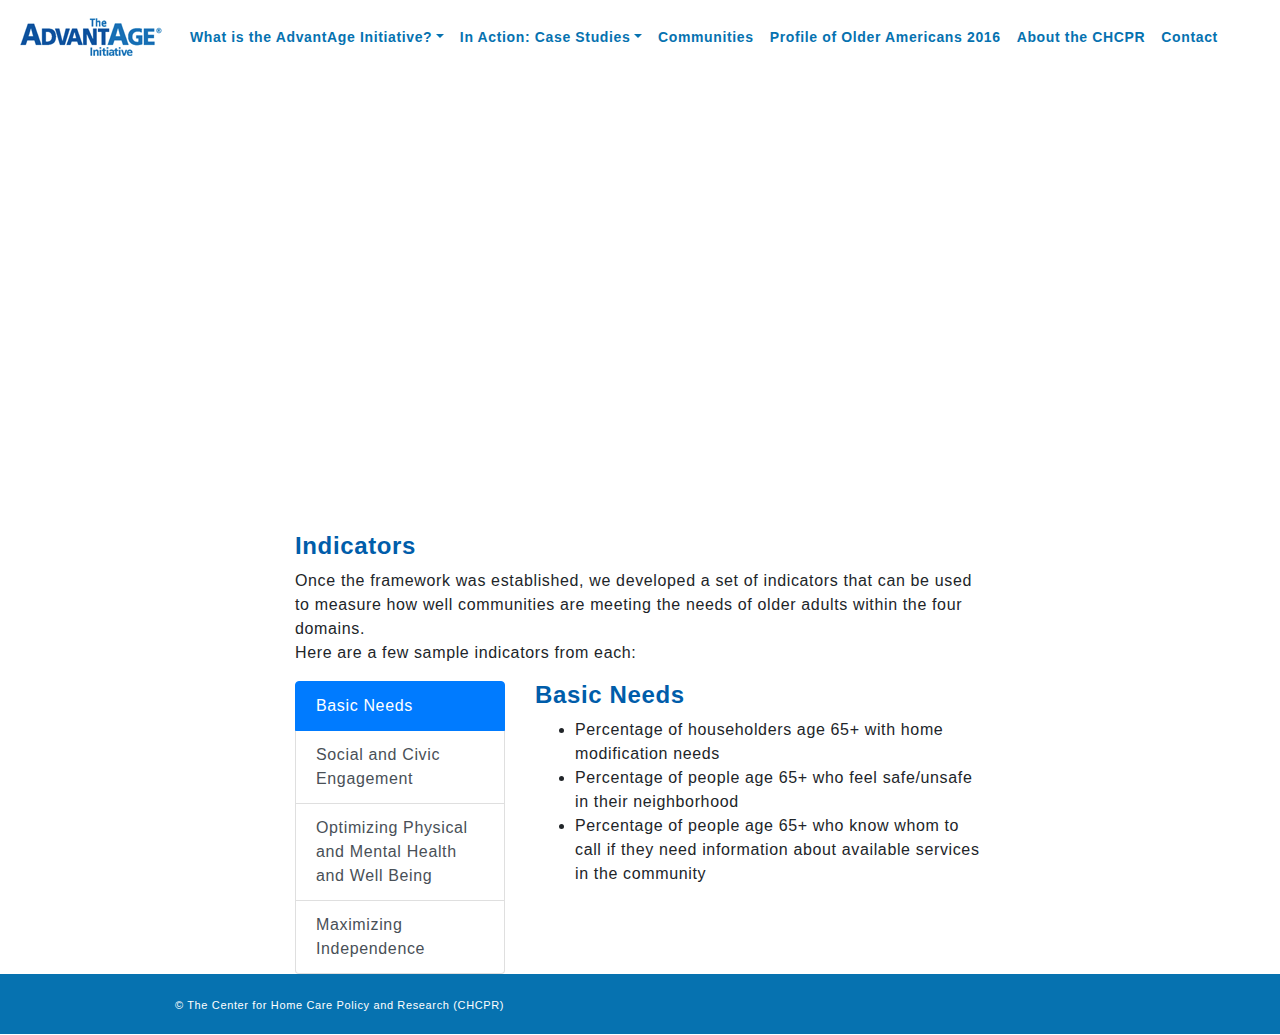
<file: indicators.html>
<!doctype html>
<html lang="en">
  <head>
    <title>Indicators</title>
    <!-- Required meta tags -->
    <meta charset="utf-8">
    <meta name="viewport" content="width=device-width, initial-scale=1, shrink-to-fit=no">

    <!-- Bootstrap CSS -->
    <link rel="stylesheet" href="css/bootstrap.min.css">
        <link rel="stylesheet" href="css/styles.css">
  </head>

<body>

  <nav class="navbar navbar-expand-md navbar-light fixed-top bg-light">
      <a class="navbar-brand" href="#"><img src="img/logo.png"></a>
      <button class="navbar-toggler" type="button" data-toggle="collapse" data-target="#navbarsExampleDefault" aria-controls="navbarsExampleDefault" aria-expanded="false" aria-label="Toggle navigation">
        <span class="navbar-toggler-icon"></span>
      </button>

      <div class="collapse navbar-collapse" id="navbarsExampleDefault">
        <ul class="navbar-nav mr-auto">
          <li class="nav-item dropdown">
            <a class="nav-link dropdown-toggle" href="http://example.com" id="dropdown01" data-toggle="dropdown" aria-haspopup="true" aria-expanded="false">What is the AdvantAge Initiative?</a>
            <div class="dropdown-menu" aria-labelledby="dropdown01">
              <a class="dropdown-item" href="advantage.html">What is the AdvantAge Initiative?</a>
              <a class="dropdown-item" href="framework.html">Framework</a>
              <a class="dropdown-item" href="indicators.html">Indicators</a>
              <a class="dropdown-item" href="survey.html">Survey</a>
              <a class="dropdown-item" href="data.html">Data—Information—Action </a>
            </div>
          </li>
          <li class="nav-item dropdown">
            <a class="nav-link dropdown-toggle" href="http://example.com" id="dropdown01" data-toggle="dropdown" aria-haspopup="true" aria-expanded="false">In Action:  Case Studies</a>
            <div class="dropdown-menu" aria-labelledby="dropdown01">
              <a class="dropdown-item" href="ploughfoundation.html">The Plough Foundation, Memphis, TN</a>
              <a class="dropdown-item" href="unitedway.html">United Way of Greater Union County, NJ</a>
            </div>
          </li>
          <li class="nav-item">
            <a class="nav-link" href="communities.html">Communities</a>
          </li>
          <li class="nav-item">
            <a class="nav-link" href="profile.html">Profile of Older Americans 2016</a>
          </li>
                  <li class="nav-item">
            <a class="nav-link" href="about.html">About the CHCPR</a>
          </li>

         <li class="nav-item">
            <a class="nav-link" href="contact.html">Contact</a>
          </li>
        </ul>
        
      </div>
    </nav>

    <main role="main">

      <!-- Main jumbotron for a primary marketing message or call to action -->
<div class="jumbotron jumbotronimage jumbotron-fluid" style="background-image: url(http://toposbookstore.com/advantage2.jpg);">
</div>
</div>

  <div class="container">
<div class="row justify-content-center">
  <div class="col-9">
 <h4>Indicators</h4>
Once the framework was established, we developed a set of indicators that can be used to measure how well communities are meeting the needs of older adults within the four domains.
<p>
Here are a few sample indicators from each:<p>
</div>
</div>
</div>

<div class="container">
<div class="row justify-content-center">
  <div class="col-3">

    <div class="list-group" id="list-tab" role="tablist">
      <a class="list-group-item list-group-item-action active" id="list-home-list" data-toggle="list" href="#list-home" role="tab" aria-controls="home">Basic Needs</a>
      <a class="list-group-item list-group-item-action" id="list-profile-list" data-toggle="list" href="#list-profile" role="tab" aria-controls="profile">Social and Civic Engagement</a>
      <a class="list-group-item list-group-item-action" id="list-messages-list" data-toggle="list" href="#list-messages" role="tab" aria-controls="messages">Optimizing Physical and Mental Health and Well Being</a>
      <a class="list-group-item list-group-item-action" id="list-settings-list" data-toggle="list" href="#list-settings" role="tab" aria-controls="settings">Maximizing Independence</a>
    </div>
  </div>
  <div class="col-6">
    <div class="tab-content" id="nav-tabContent">
      <div class="tab-pane fade show active" id="list-home" role="tabpanel" aria-labelledby="list-home-list">
<h4>Basic Needs</h4>
<ul>
  <li>Percentage of householders age 65+ with home modification needs
<li>Percentage of people age 65+ who feel safe/unsafe in their neighborhood
<li>Percentage of people age 65+ who know whom to call if they need information about available services in the community
</ul>
</div>
      <div class="tab-pane fade" id="list-profile" role="tabpanel" aria-labelledby="list-profile-list"><h4>Basic Needs</h4>
<ul>
  <li>Percentage of householders age 65+ with home modification needs
<li>Percentage of people age 65+ who feel safe/unsafe in their neighborhood
<li>Percentage of people age 65+ who know whom to call if they need information about available services in the community
</ul>
</div>
      <div class="tab-pane fade" id="list-messages" role="tabpanel" aria-labelledby="list-messages-list"><h4>Social and Civic Engagement</h4>
<ul>
<li>Percentage of people age 65+ who engaged in at least one social, religious, or cultural activity in the past week
<li>Percentage of people age 65+ who voted in local elections
<li>Percentage of people age 65+ who participate in volunteer work
</ul>
</div>
      <div class="tab-pane fade" id="list-settings" role="tabpanel" aria-labelledby="list-settings-list"><h4>Optimizing Physical and Mental Health and Well Being</h4>
<ul>
<li>Rates of screening and vaccination for various conditions among people 65+
<li>Percentage of people 65+ who report being in excellent, good, fair, or poor physical and mental health
<li>Percentage of people 65+ who had problems paying for medical care
</ul>
</div>
<div class="tab-pane fade" id="list-settings" role="tabpanel" aria-labelledby="list-settings-list"><h4>Maximizing Independence</h4>
<ul>
  <li>Percentage of people age 65+ who have access to public transportation
<li>Percentage of people age 65+ with adequate assistance in activities of daily living
<li>Percentage of people age 65+ who are caregivers
</ul>

</div>
    </div>
  </div>
</div>

  

</div> <!-- /container -->

    </main>
    
     <footer class="footer">
      <div class="container">
        <span class="text-muted">© The Center for Home Care Policy and Research (CHCPR)
</span>
      </div>
    </footer>

    <!-- Optional JavaScript -->
    <!-- jQuery first, then Popper.js, then Bootstrap JS -->
    <script src="https://code.jquery.com/jquery-3.2.1.slim.min.js" integrity="sha384-KJ3o2DKtIkvYIK3UENzmM7KCkRr/rE9/Qpg6aAZGJwFDMVNA/GpGFF93hXpG5KkN" crossorigin="anonymous"></script>
<script src="https://cdnjs.cloudflare.com/ajax/libs/popper.js/1.12.3/umd/popper.min.js" integrity="sha384-vFJXuSJphROIrBnz7yo7oB41mKfc8JzQZiCq4NCceLEaO4IHwicKwpJf9c9IpFgh" crossorigin="anonymous"></script>
<script src="js/bootstrap.min.js"></script>
<script src="js/apps.js"></script>


  </body>
</html>
</file>
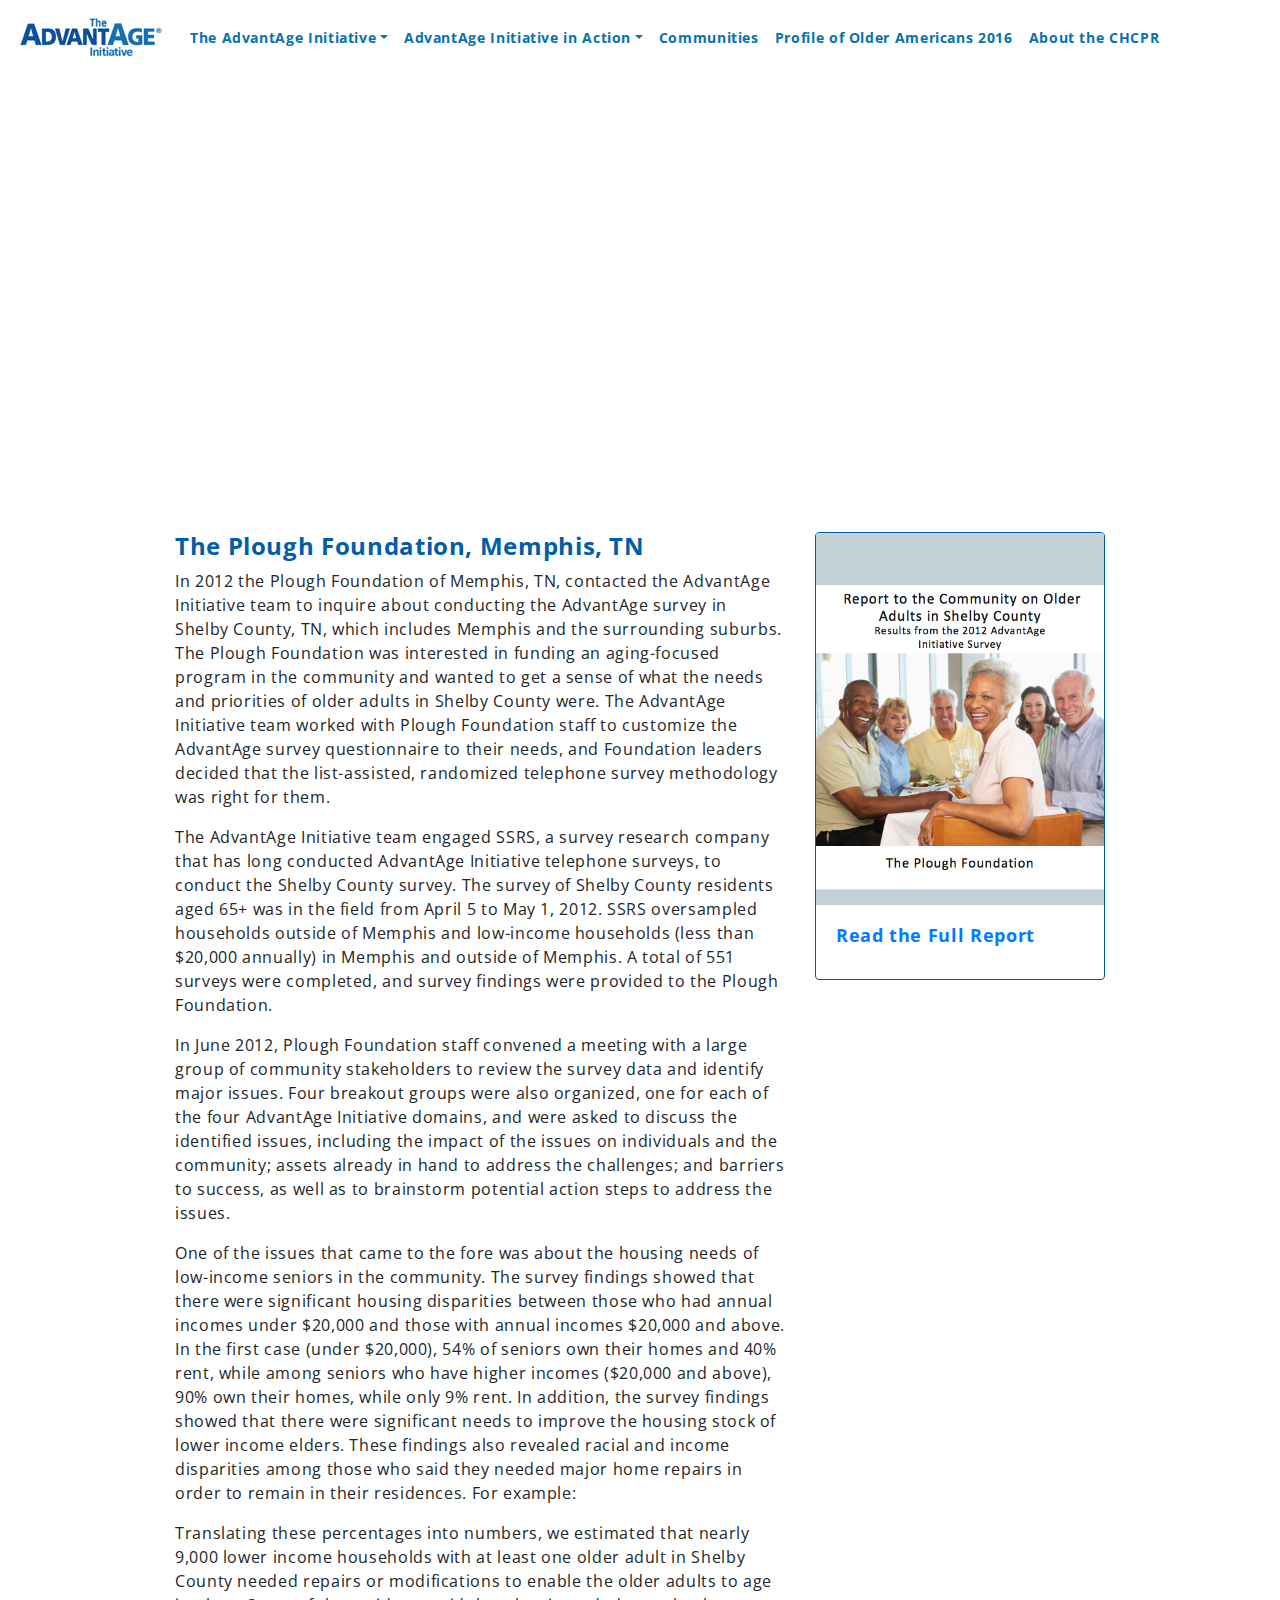
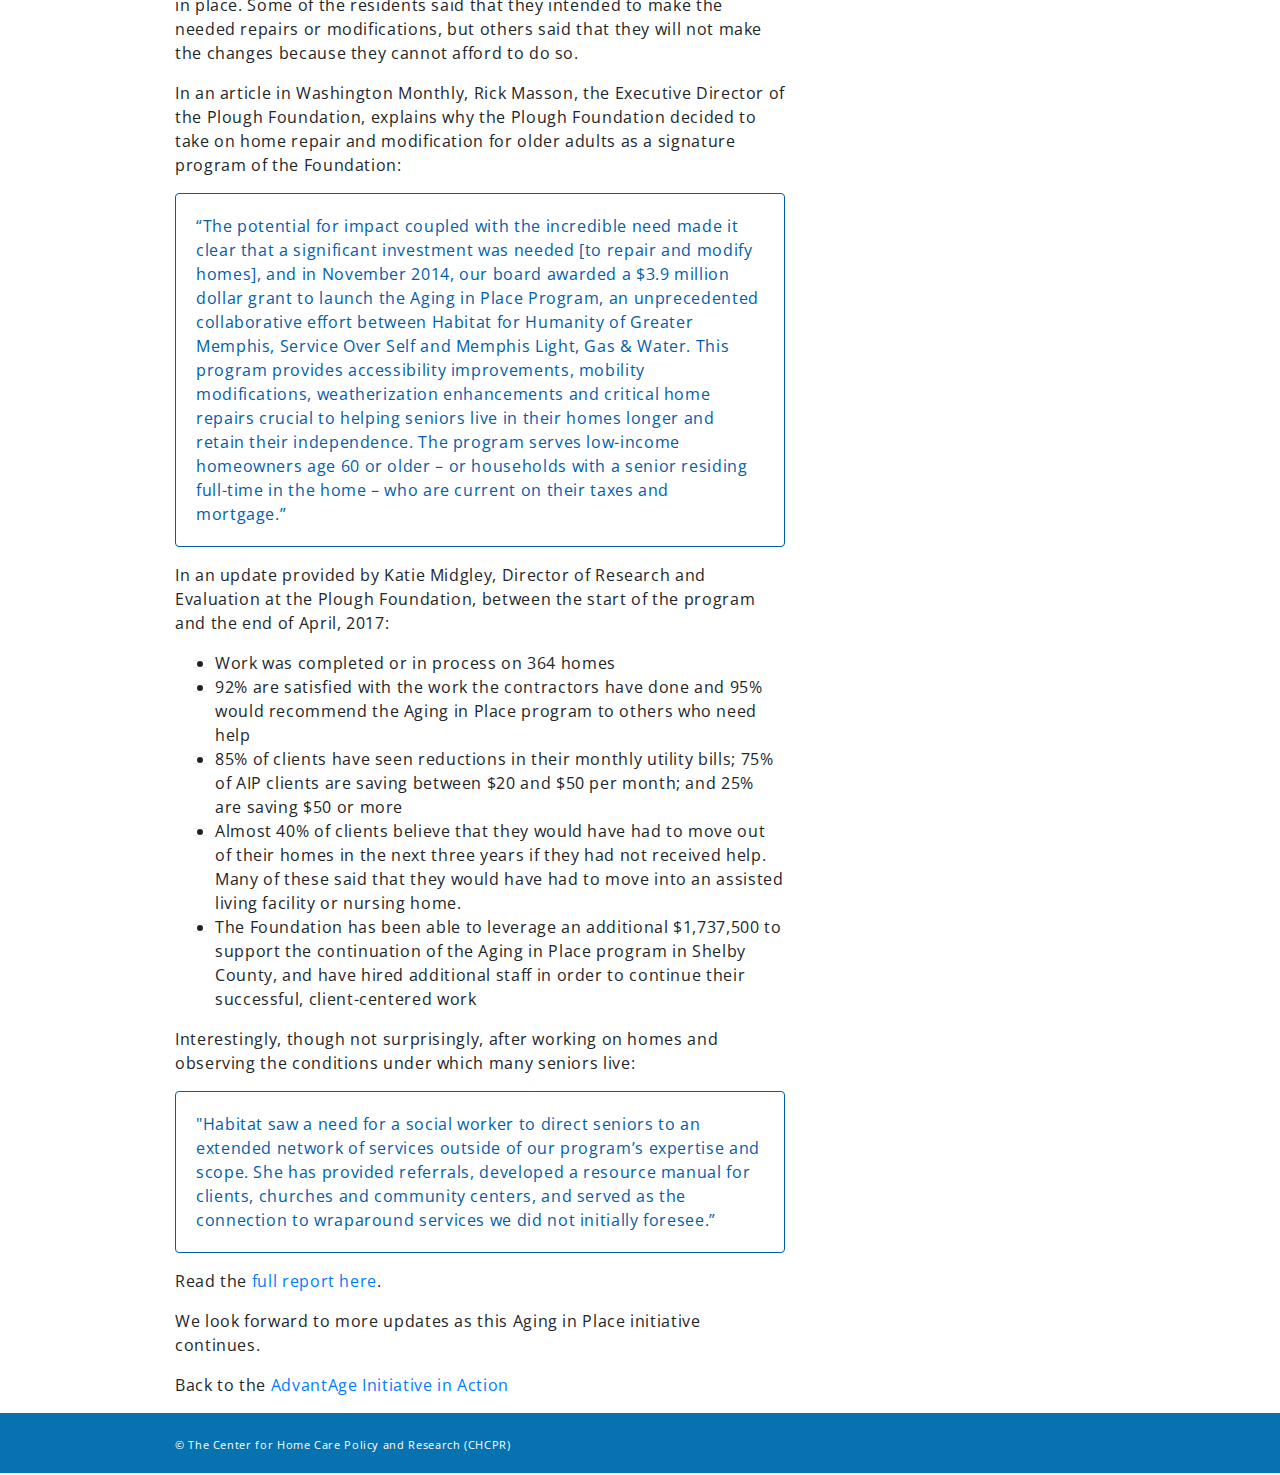
<file: ploughfoundation.html>
<!doctype html>
<html lang="en">
  <head>
    <title>The AdvantAge Initiative in Action</title>
    <!-- Required meta tags -->
    <meta charset="utf-8">
    <meta name="viewport" content="width=device-width, initial-scale=1, shrink-to-fit=no">

    <!-- Bootstrap CSS -->
                <link href="https://fonts.googleapis.com/css?family=Open+Sans" rel="stylesheet">
    <link rel="stylesheet" href="css/bootstrap.min.css">
        <link rel="stylesheet" href="css/styles.css">
  </head>

<body>

  <nav class="navbar navbar-expand-lg navbar-light fixed-top bg-light">
      <a class="navbar-brand" href="index.html"><img src="img/logo.png"></a>
      <button class="navbar-toggler" type="button" data-toggle="collapse" data-target="#navbarsExampleDefault" aria-controls="navbarsExampleDefault" aria-expanded="false" aria-label="Toggle navigation">
        <span class="navbar-toggler-icon"></span>
      </button>

      <div class="collapse navbar-collapse" id="navbarsExampleDefault">
        <ul class="navbar-nav mr-auto">
          <li class="nav-item dropdown">
            <a class="nav-link dropdown-toggle" href="advantage.html" id="dropdown01" data-toggle="dropdown" aria-haspopup="true" aria-expanded="false">The AdvantAge Initiative</a>
            <div class="dropdown-menu" aria-labelledby="dropdown01">
              <a class="dropdown-item" href="advantage.html">What is the AdvantAge Initiative?</a>
              <a class="dropdown-item" href="framework.html">Framework</a>
              <a class="dropdown-item" href="framework.html#indicators">Indicators</a>
              <a class="dropdown-item" href="framework.html#survey">Survey</a>
              <a class="dropdown-item" href="framework.html#data">Data—Information—Action </a>
            </div>
          </li>
          <li class="nav-item dropdown">
            <a class="nav-link dropdown-toggle" href="inaction.html" id="dropdown01" data-toggle="dropdown" aria-haspopup="true" aria-expanded="false">AdvantAge Initiative in Action</a>
            <div class="dropdown-menu" aria-labelledby="dropdown01">
              <a class="dropdown-item" href="inaction.html">Initiative in Action</a>
              <a class="dropdown-item" href="ploughfoundation.html">The Plough Foundation, Memphis, TN</a>
              <a class="dropdown-item" href="unitedway.html">United Way of Greater Union County, NJ</a>
            </div>
          </li>
          <li class="nav-item">
            <a class="nav-link" href="communities.html">Communities</a>
          </li>
          <li class="nav-item">
            <a class="nav-link" href="profile.html">Profile of Older Americans 2016</a>
          </li>
                  <li class="nav-item">
            <a class="nav-link" href="about.html">About the CHCPR</a>
          </li>

        </ul>
        
      </div>
    </nav>

    <main role="main">

<div class="jumbotron jumbotronimage jumbotron-fluid" style="background-image: url(http://toposbookstore.com/advantage_in_action.jpg);"></div>


<div class="container">
<div class="row">


  <div class="col-md-8">
  <h4>The Plough Foundation, Memphis, TN</h4>
<p>In 2012 the Plough Foundation of Memphis, TN, contacted the AdvantAge Initiative team to inquire about conducting the AdvantAge survey in Shelby County, TN, which includes Memphis and the surrounding suburbs.  The Plough Foundation was interested in funding an aging-focused program in the community and wanted to get a sense of what the needs and priorities of older adults in Shelby County were. The AdvantAge Initiative team worked with Plough Foundation staff to customize the AdvantAge survey questionnaire to their needs, and Foundation leaders decided that the list-assisted, randomized telephone survey methodology was right for them.</p>

<p>The AdvantAge Initiative team engaged SSRS, a survey research company that has long conducted AdvantAge Initiative telephone surveys, to conduct the Shelby County survey.  The survey of Shelby County residents aged 65+ was in the field from April 5 to May 1, 2012.  SSRS oversampled households outside of Memphis and low-income households (less than $20,000 annually) in Memphis and outside of Memphis. A total of 551 surveys were completed, and survey findings were provided to the Plough Foundation.</p>

<p>In June 2012, Plough Foundation staff convened a meeting with a large group of community stakeholders to review the survey data and identify major issues.  Four breakout groups were also organized, one for each of the four AdvantAge Initiative domains, and were asked to discuss the identified issues, including the impact of the issues on individuals and the community; assets already in hand to address the challenges; and barriers to success, as well as to brainstorm potential action steps to address the issues. </p>

<p>One of the issues that came to the fore was about the housing needs of low-income seniors in the community.  The survey findings showed that there were significant housing disparities between those who had annual incomes under $20,000 and those with annual incomes $20,000 and above.  In the first case (under $20,000), 54% of seniors own their homes and 40% rent, while among seniors who have higher incomes ($20,000 and above), 90% own their homes, while only 9% rent.  In addition, the survey findings showed that there were significant needs to improve the housing stock of lower income elders.  These findings also revealed racial and income disparities among those who said they needed major home repairs in order to remain in their residences.  For example:  </p>

 
          
<p>Translating these percentages into numbers, we estimated that nearly 9,000 lower income households with at least one older adult in Shelby County needed repairs or modifications to enable the older adults to age in place.  Some of the residents said that they intended to make the needed repairs or modifications, but others said that they will not make the changes because they cannot afford to do so.</p>

<p>In an article in Washington Monthly, Rick Masson, the Executive Director of the Plough Foundation, explains why the Plough Foundation decided to take on home repair and modification for older adults as a signature program of the Foundation: </p>

<div class="card border-primary">
  <div class="card-body">
    <blockquote class="blockquote mb-0">
    “The potential for impact coupled with the incredible need made it clear that a significant investment was needed [to repair and modify homes], and in November 2014, our board awarded a $3.9 million dollar grant to launch the Aging in Place Program, an unprecedented collaborative effort between Habitat for Humanity of Greater Memphis, Service Over Self and Memphis Light, Gas & Water. This program provides accessibility improvements, mobility modifications, weatherization enhancements and critical home repairs crucial to helping seniors live in their homes longer and retain their independence. The program serves low-income homeowners age 60 or older – or households with a senior residing full-time in the home – who are current on their taxes and mortgage.”</blockquote>
  </div>
</div>

<p>
<p>In an update provided by Katie Midgley, Director of Research and Evaluation at the Plough Foundation, between the start of the program and the end of April, 2017:</p>



<ul>
  <li>Work was completed or in process on 364 homes
<li>92% are satisfied with the work the contractors have done and 95% would recommend the Aging in Place program to others who need help
<li>85% of clients have seen reductions in their monthly utility bills; 75% of AIP clients are saving between $20 and $50 per month; and 25% are saving $50 or more 
<li>Almost 40% of clients believe that they would have had to move out of their homes in the next three years if they had not received help.  Many of these said that they would have had to move into an assisted living facility or nursing home.
<li>The Foundation has been able to leverage an additional $1,737,500 to support the continuation of the Aging in Place program in Shelby County, and have hired additional staff in order to continue their successful, client-centered work
</ul>

<p>Interestingly, though not surprisingly, after working on homes and observing the conditions under which many seniors live:

<div class="card border-primary">
  <div class="card-body">
    <blockquote class="blockquote mb-0">
"Habitat saw a need for a social worker to direct seniors to an extended network of services outside of our program’s expertise and scope. She has provided referrals, developed a resource manual for clients, churches and community centers, and served as the connection to wraparound services we did not initially foresee.” </blockquote>
  </div>
</div>
<p>
<P>Read the <a href="img/Plough_Foundation_2012.pdf">full report here</a>.
</p>

<p>We look forward to more updates as this Aging in Place initiative continues.</p>

<p>Back to the <a href="inaction.html">AdvantAge Initiative in Action</a> </p>

</div>


    <div class="col-md-4">
<div class="card-deck">
  <div class="card border-primary">
    <img class="card-img-top" src="img/ploughreport.jpg">
    <div class="card-body">
      <h4 class="card-title text-primary"><a href="img/Plough_Foundation_2012.pdf">Read the Full Report</a></h4>
    </div>
  </div> 
</div>

</div> <!-- /row -->

</div> <!-- /container -->

    </main>

     <footer class="footer">
      <div class="container">
        <span class="text-muted">© The Center for Home Care Policy and Research (CHCPR)
</span>
      </div>
    </footer>
    <!-- Optional JavaScript -->
    <!-- jQuery first, then Popper.js, then Bootstrap JS -->
    <script src="https://code.jquery.com/jquery-3.2.1.slim.min.js" integrity="sha384-KJ3o2DKtIkvYIK3UENzmM7KCkRr/rE9/Qpg6aAZGJwFDMVNA/GpGFF93hXpG5KkN" crossorigin="anonymous"></script>
<script src="https://cdnjs.cloudflare.com/ajax/libs/popper.js/1.12.3/umd/popper.min.js" integrity="sha384-vFJXuSJphROIrBnz7yo7oB41mKfc8JzQZiCq4NCceLEaO4IHwicKwpJf9c9IpFgh" crossorigin="anonymous"></script>
<script src="js/bootstrap.min.js"></script>
<script src="js/apps.js"></script>


  </body>
</html>
</file>
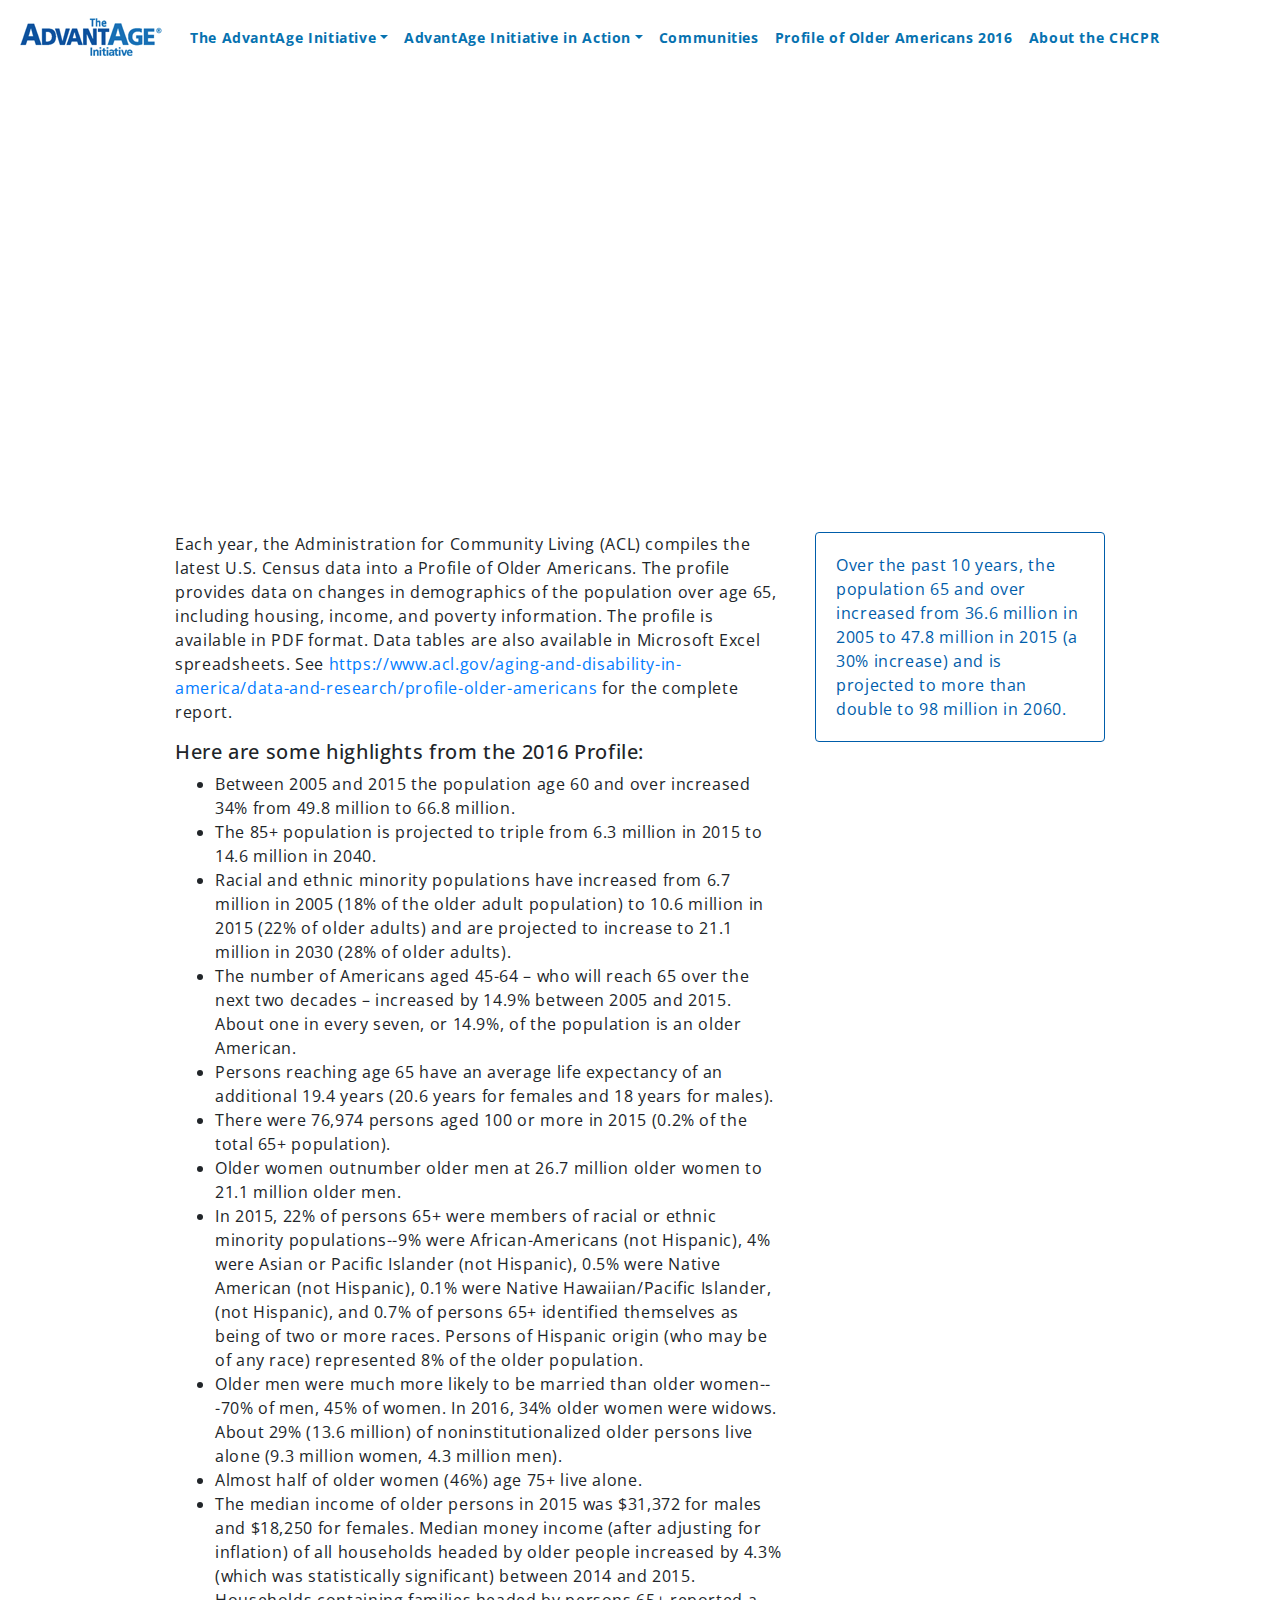
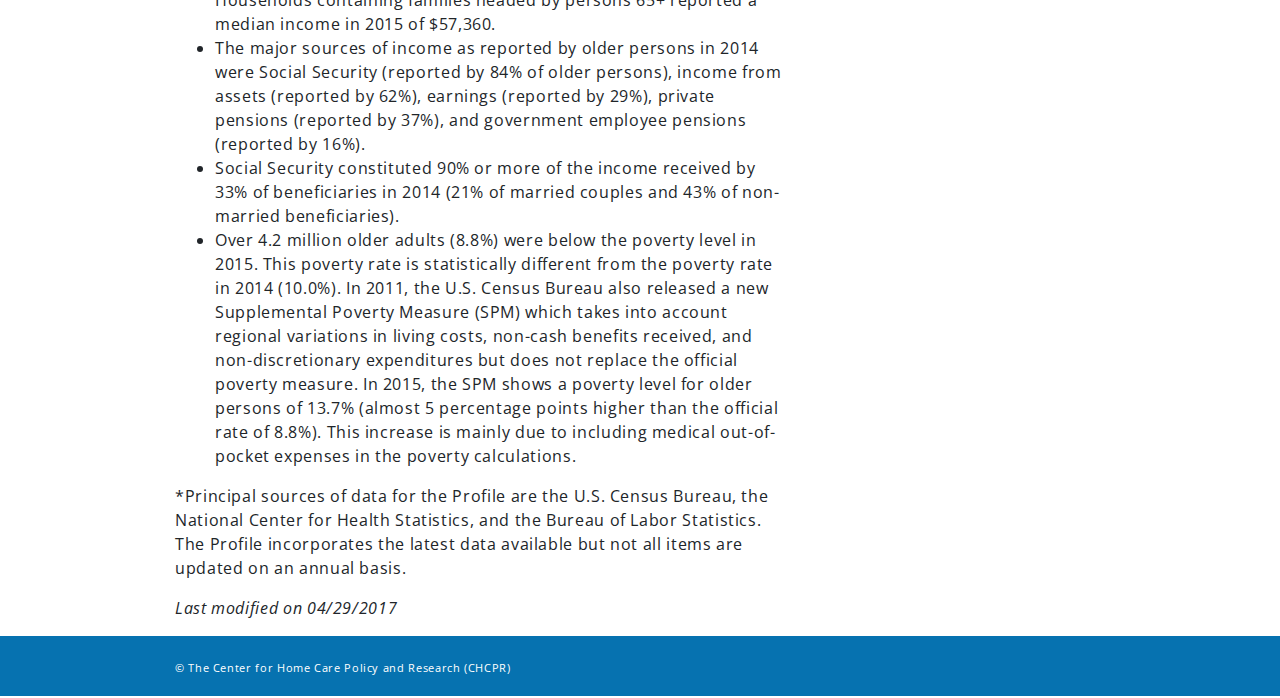
<file: profile.html>
<!doctype html>
<html lang="en">
  <head>
    <title>Profile of Older Americans 2016</title>
    <!-- Required meta tags -->
    <meta charset="utf-8">
    <meta name="viewport" content="width=device-width, initial-scale=1, shrink-to-fit=no">

    <!-- Bootstrap CSS -->
        <link href="https://fonts.googleapis.com/css?family=Open+Sans" rel="stylesheet">
    <link rel="stylesheet" href="css/bootstrap.min.css">
        <link rel="stylesheet" href="css/styles.css">
  </head>

<body>

  <nav class="navbar navbar-expand-lg navbar-light fixed-top bg-light">
      <a class="navbar-brand" href="index.html"><img src="img/logo.png"></a>
      <button class="navbar-toggler" type="button" data-toggle="collapse" data-target="#navbarsExampleDefault" aria-controls="navbarsExampleDefault" aria-expanded="false" aria-label="Toggle navigation">
        <span class="navbar-toggler-icon"></span>
      </button>

      <div class="collapse navbar-collapse" id="navbarsExampleDefault">
        <ul class="navbar-nav mr-auto">
          <li class="nav-item dropdown">
            <a class="nav-link dropdown-toggle" href="http://example.com" id="dropdown01" data-toggle="dropdown" aria-haspopup="true" aria-expanded="false">The AdvantAge Initiative</a>
            <div class="dropdown-menu" aria-labelledby="dropdown01">
              <a class="dropdown-item" href="advantage.html">What is the AdvantAge Initiative?</a>
              <a class="dropdown-item" href="framework.html">Framework</a>
              <a class="dropdown-item" href="framework.html#indicators">Indicators</a>
              <a class="dropdown-item" href="framework.html#survey">Survey</a>
              <a class="dropdown-item" href="framework.html#data">Data—Information—Action </a>
            </div>
          </li>
          <li class="nav-item dropdown">
            <a class="nav-link dropdown-toggle" href="http://example.com" id="dropdown01" data-toggle="dropdown" aria-haspopup="true" aria-expanded="false">AdvantAge Initiative in Action</a>
            <div class="dropdown-menu" aria-labelledby="dropdown01">
              <a class="dropdown-item" href="inaction.html">Initiative in Action</a>
              <a class="dropdown-item" href="ploughfoundation.html">The Plough Foundation, Memphis, TN</a>
              <a class="dropdown-item" href="unitedway.html">United Way of Greater Union County, NJ</a>
            </div>
          </li>
          <li class="nav-item">
            <a class="nav-link" href="communities.html">Communities</a>
          </li>
          <li class="nav-item">
            <a class="nav-link" href="profile.html">Profile of Older Americans 2016</a>
          </li>
                  <li class="nav-item">
            <a class="nav-link" href="about.html">About the CHCPR</a>
          </li>
      </div>
    </nav>

    <main role="main">

      <!-- Main jumbotron for a primary marketing message or call to action -->
<div class="jumbotron jumbotronimage jumbotron-fluid">
</div>

  <div class="container">
<div class="row">
  <div class="col-md-8">
<p>Each year, the Administration for Community Living (ACL) compiles the latest U.S. Census data into a Profile of Older Americans. The profile provides data on changes in demographics of the population over age 65, including housing, income, and poverty information. The profile is available in PDF format. Data tables are also available in Microsoft Excel spreadsheets.  See <a href="https://www.acl.gov/aging-and-disability-in-america/data-and-research/profile-older-americans" target="new">https://www.acl.gov/aging-and-disability-in-america/data-and-research/profile-older-americans</a> for the complete report. </p>


<h5>Here are some highlights from the 2016 Profile:</h5>

<ul>
<li>Between 2005 and 2015 the population age 60 and over increased 34% from 49.8 million to 66.8 million.

<li>The 85+ population is projected to triple from 6.3 million in 2015 to 14.6 million in 2040.

<li>Racial and ethnic minority populations have increased from 6.7 million in 2005 (18% of the older adult population) to 10.6 million in 2015 (22% of older adults) and are projected to increase to 21.1 million in 2030 (28% of older adults).

<li>The number of Americans aged 45-64 – who will reach 65 over the next two decades – increased by 14.9% between 2005 and 2015.
About one in every seven, or 14.9%, of the population is an older American.

<li>Persons reaching age 65 have an average life expectancy of an additional 19.4 years (20.6 years for females and 18 years for males).

<li>There were 76,974 persons aged 100 or more in 2015 (0.2% of the total 65+ population).

<li>Older women outnumber older men at 26.7 million older women to 21.1 million older men.

<li>In 2015, 22% of persons 65+ were members of racial or ethnic minority populations--9% were African-Americans (not Hispanic), 4% were Asian or Pacific Islander (not Hispanic), 0.5% were Native American (not Hispanic), 0.1% were Native Hawaiian/Pacific Islander, (not Hispanic), and 0.7% of persons 65+ identified themselves as being of two or more races. Persons of Hispanic origin (who may be of any race) represented 8% of the older population.

<li>Older men were much more likely to be married than older women---70% of men, 45% of women. In 2016, 34% older women were widows.
About 29% (13.6 million) of noninstitutionalized older persons live alone (9.3 million women, 4.3 million men).

<li>Almost half of older women (46%) age 75+ live alone.

<li>The median income of older persons in 2015 was $31,372 for males and $18,250 for females. Median money income (after adjusting for inflation) of all households headed by older people increased by 4.3% (which was statistically significant) between 2014 and 2015. Households containing families headed by persons 65+ reported a median income in 2015 of $57,360.

<li>The major sources of income as reported by older persons in 2014 were Social Security (reported by 84% of older persons), income from assets (reported by 62%), earnings (reported by 29%), private pensions (reported by 37%), and government employee pensions (reported by 16%).

<li>Social Security constituted 90% or more of the income received by 33% of beneficiaries in 2014 (21% of married couples and 43% of non-married beneficiaries).

<li>Over 4.2 million older adults (8.8%) were below the poverty level in 2015. This poverty rate is statistically different from the poverty rate in 2014 (10.0%). In 2011, the U.S. Census Bureau also released a new Supplemental Poverty Measure (SPM) which takes into account regional variations in living costs, non-cash benefits received, and non-discretionary expenditures but does not replace the official poverty measure. In 2015, the SPM shows a poverty level for older persons of 13.7% (almost 5 percentage points higher than the official rate of 8.8%). This increase is mainly due to including medical out-of-pocket expenses in the poverty calculations.
</ul>
<p>*Principal sources of data for the Profile are the U.S. Census Bureau, the National Center for Health Statistics, and the Bureau of Labor Statistics. The Profile incorporates the latest data available but not all items are updated on an annual basis. </p>
<p><i>Last modified on 04/29/2017</i></p>

</div>

    <div class="col-md-4">
    <div class="card border-primary">
  <div class="card-body">
    <blockquote class="blockquote mb-0">
      Over the past 10 years, the population 65 and over increased from 36.6 million in 2005 to 47.8 million in 2015 (a 30% increase) and is projected to more than double to 98 million in 2060.</blockquote>
      </div>
    </div>
    <p>
  </div>

  </div>

</div>
</div>
</div>


</div> <!-- /container -->

    </main>

     <footer class="footer">
      <div class="container">
        <span class="text-muted">© The Center for Home Care Policy and Research (CHCPR)
</span>
      </div>
    </footer>
    <!-- Optional JavaScript -->
    <!-- jQuery first, then Popper.js, then Bootstrap JS -->
    <script src="https://code.jquery.com/jquery-3.2.1.slim.min.js" integrity="sha384-KJ3o2DKtIkvYIK3UENzmM7KCkRr/rE9/Qpg6aAZGJwFDMVNA/GpGFF93hXpG5KkN" crossorigin="anonymous"></script>
<script src="https://cdnjs.cloudflare.com/ajax/libs/popper.js/1.12.3/umd/popper.min.js" integrity="sha384-vFJXuSJphROIrBnz7yo7oB41mKfc8JzQZiCq4NCceLEaO4IHwicKwpJf9c9IpFgh" crossorigin="anonymous"></script>
<script src="js/bootstrap.min.js"></script>
<script src="js/apps.js"></script>


  </body>
</html>
</file>
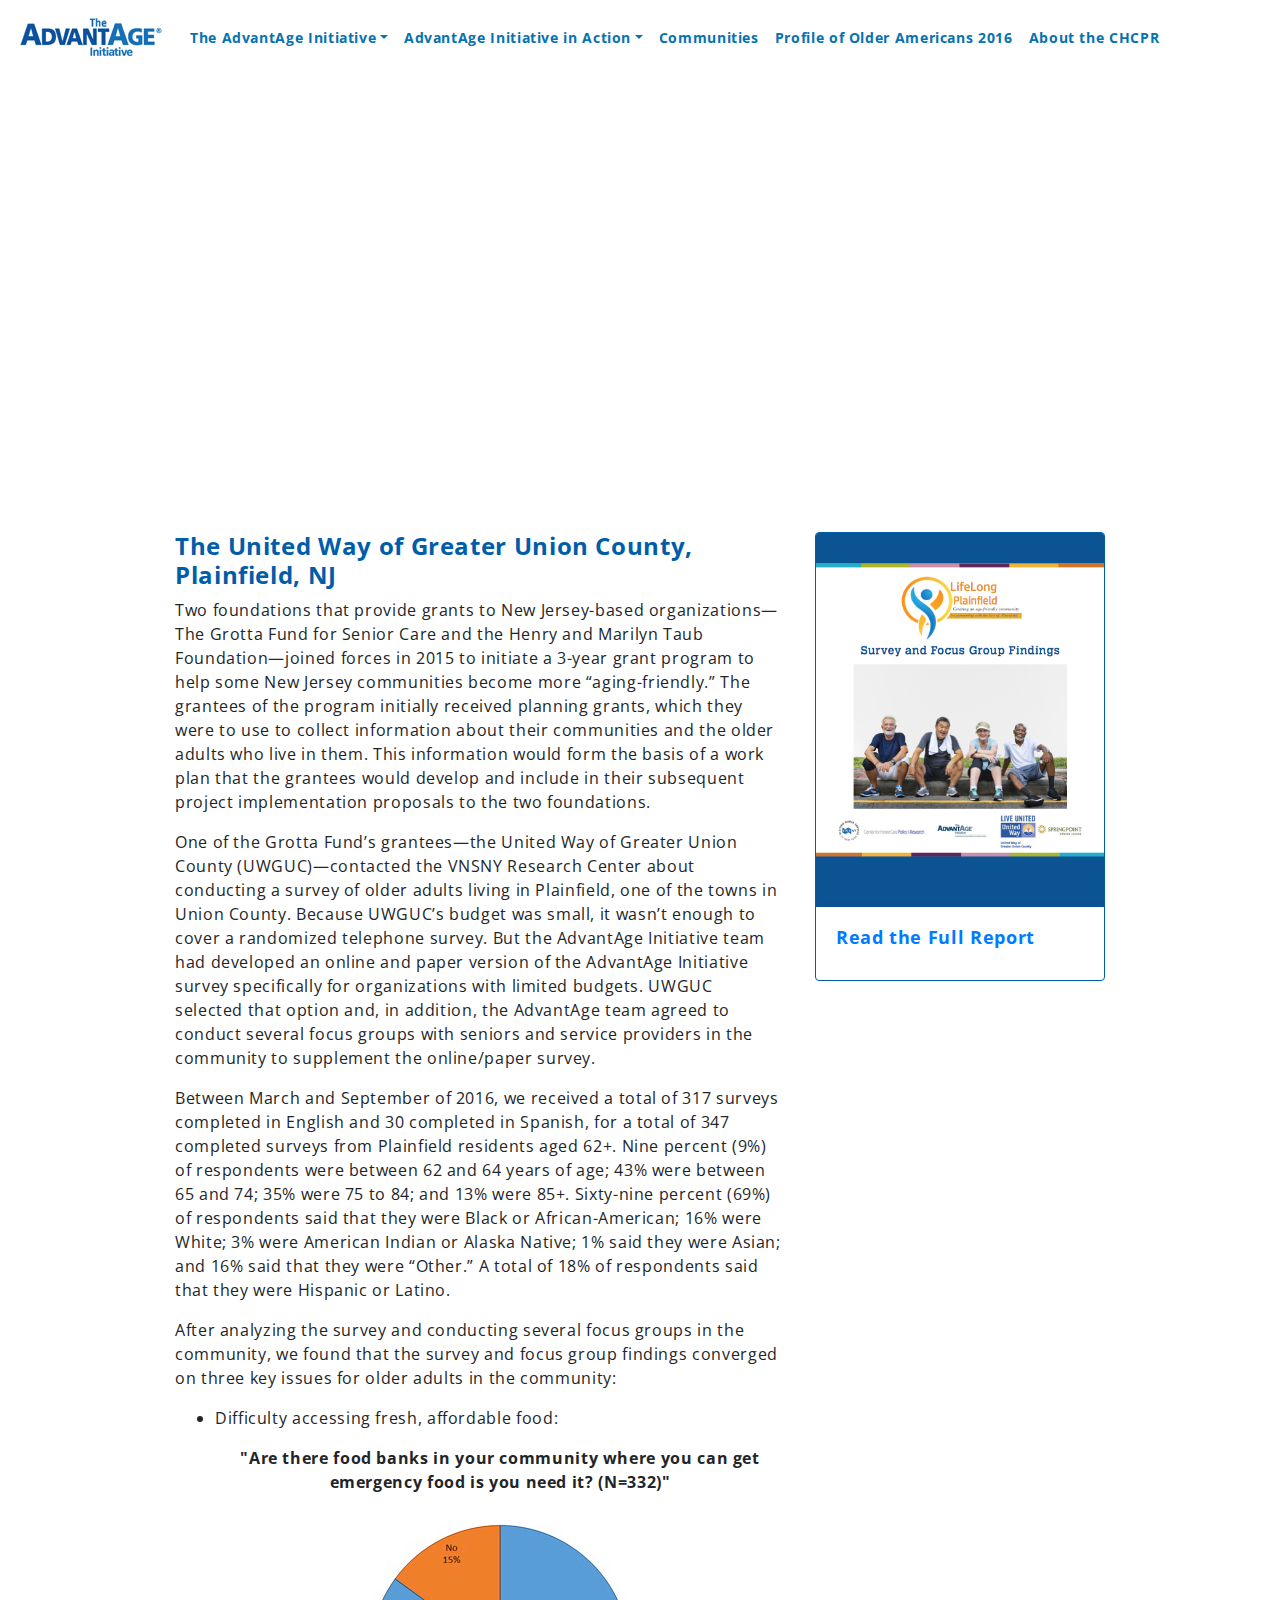
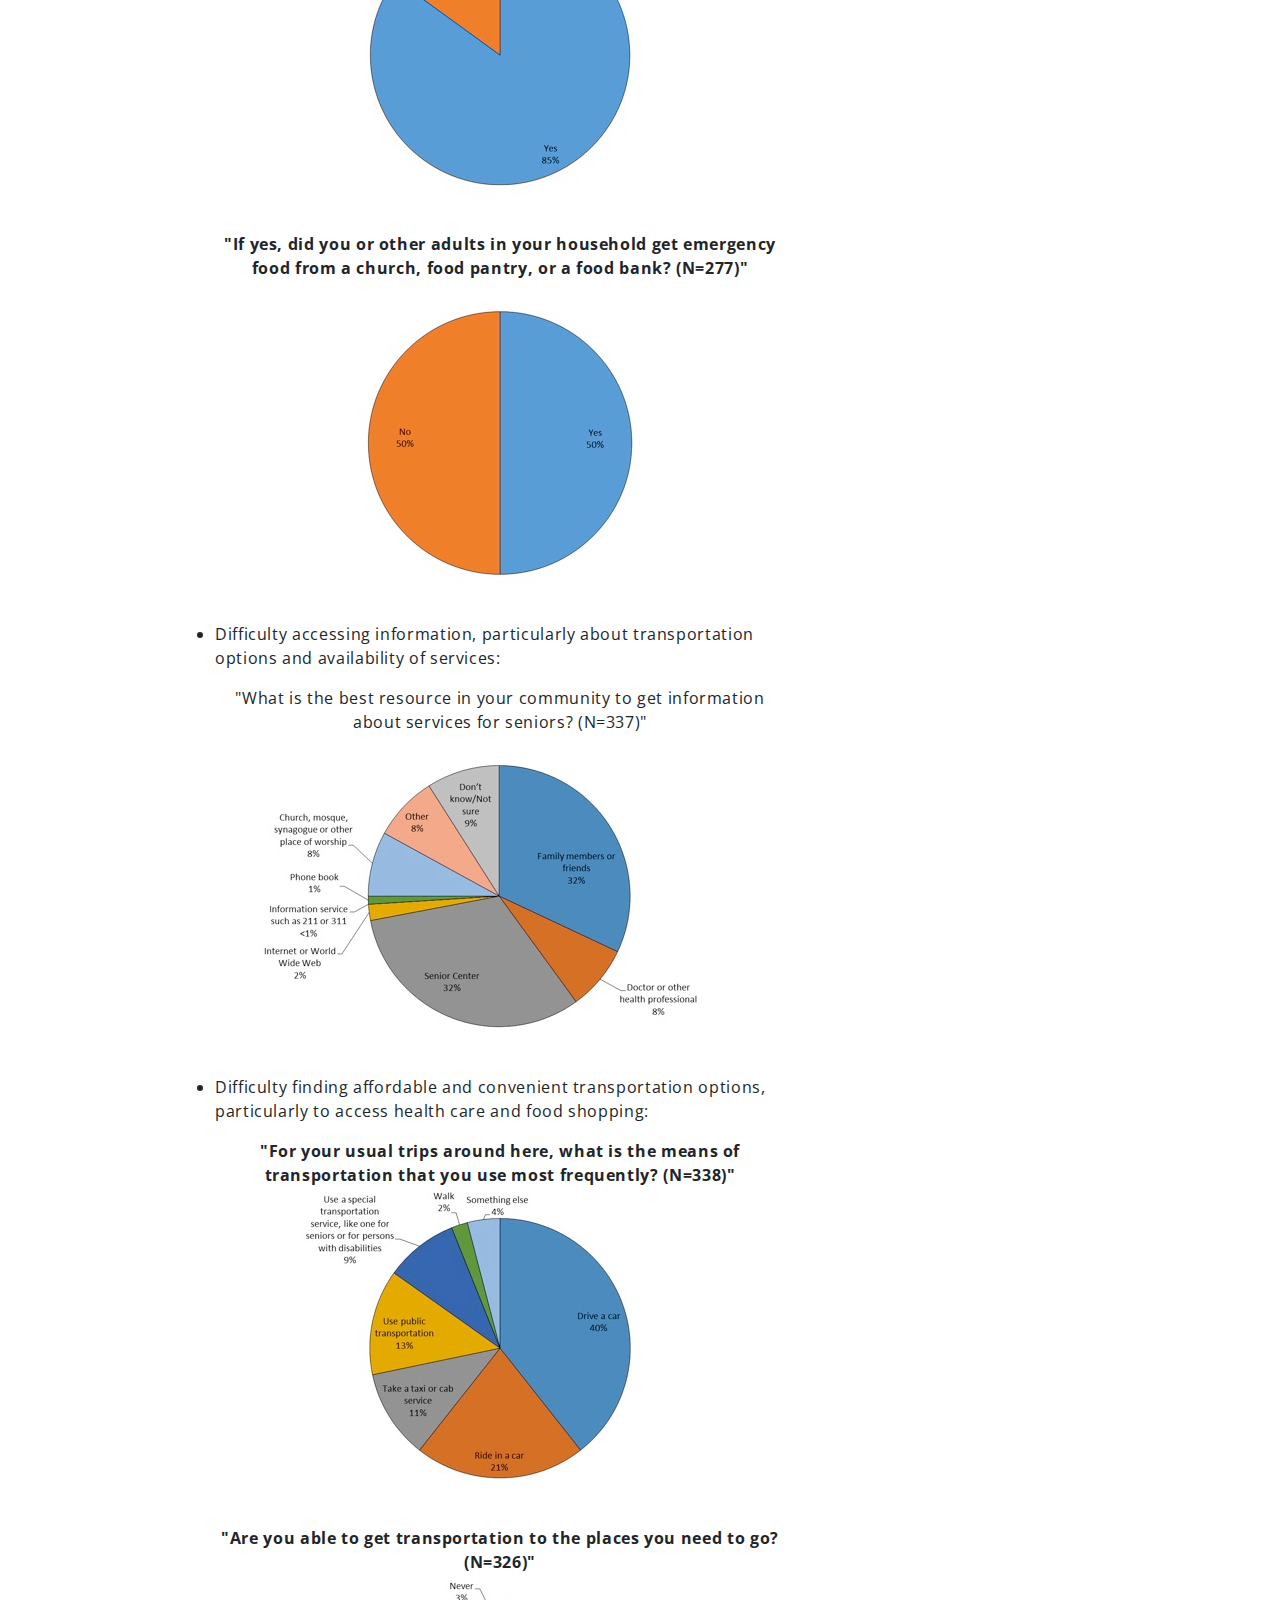
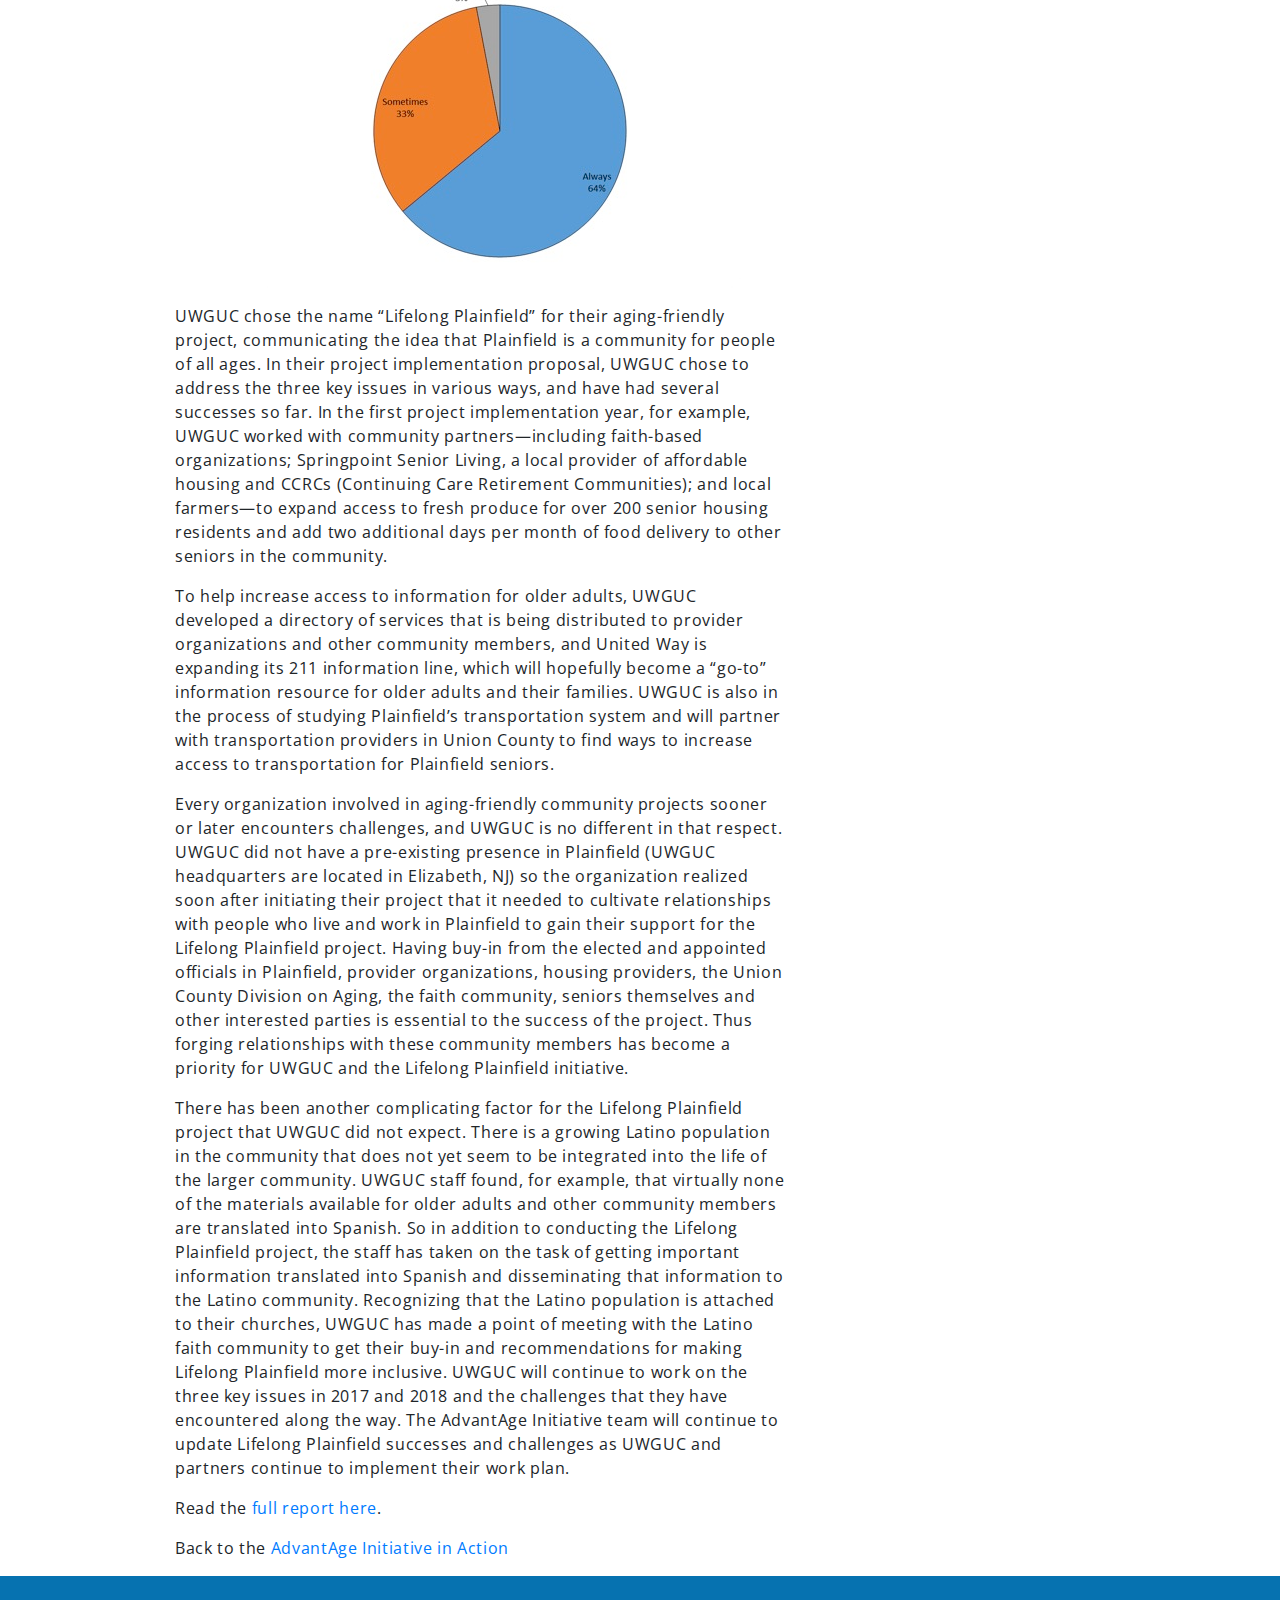
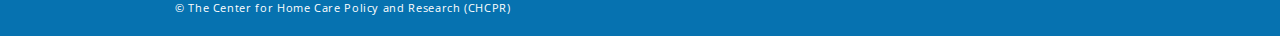
<file: unitedway.html>
<!doctype html>
<html lang="en">
  <head>
    <title>The AdvantAge Initiative in Action</title>
    <!-- Required meta tags -->
    <meta charset="utf-8">
    <meta name="viewport" content="width=device-width, initial-scale=1, shrink-to-fit=no">

    <!-- Bootstrap CSS -->
                    <link href="https://fonts.googleapis.com/css?family=Open+Sans" rel="stylesheet">
    <link rel="stylesheet" href="css/bootstrap.min.css">
        <link rel="stylesheet" href="css/styles.css">
  </head>

<body>

  <nav class="navbar navbar-expand-lg navbar-light fixed-top bg-light">
      <a class="navbar-brand" href="index.html"><img src="img/logo.png"></a>
      <button class="navbar-toggler" type="button" data-toggle="collapse" data-target="#navbarsExampleDefault" aria-controls="navbarsExampleDefault" aria-expanded="false" aria-label="Toggle navigation">
        <span class="navbar-toggler-icon"></span>
      </button>

      <div class="collapse navbar-collapse" id="navbarsExampleDefault">
        <ul class="navbar-nav mr-auto">
          <li class="nav-item dropdown">
            <a class="nav-link dropdown-toggle" href="http://example.com" id="dropdown01" data-toggle="dropdown" aria-haspopup="true" aria-expanded="false">The AdvantAge Initiative</a>
            <div class="dropdown-menu" aria-labelledby="dropdown01">
              <a class="dropdown-item" href="advantage.html">What is the AdvantAge Initiative?</a>
              <a class="dropdown-item" href="framework.html">Framework</a>
              <a class="dropdown-item" href="framework.html#indicators">Indicators</a>
              <a class="dropdown-item" href="framework.html#survey">Survey</a>
              <a class="dropdown-item" href="framework.html#data">Data—Information—Action </a>
            </div>
          </li>
          <li class="nav-item dropdown">
            <a class="nav-link dropdown-toggle" href="http://example.com" id="dropdown01" data-toggle="dropdown" aria-haspopup="true" aria-expanded="false">AdvantAge Initiative in Action</a>
            <div class="dropdown-menu" aria-labelledby="dropdown01">
              <a class="dropdown-item" href="inaction.html">Initiative in Action</a>
              <a class="dropdown-item" href="ploughfoundation.html">The Plough Foundation, Memphis, TN</a>
              <a class="dropdown-item" href="unitedway.html">United Way of Greater Union County, NJ</a>
            </div>
          </li>
          <li class="nav-item">
            <a class="nav-link" href="communities.html">Communities</a>
          </li>
          <li class="nav-item">
            <a class="nav-link" href="profile.html">Profile of Older Americans 2016</a>
          </li>
                  <li class="nav-item">
            <a class="nav-link" href="about.html">About the CHCPR</a>
          </li>
        </ul>
        
      </div>
    </nav>

    <main role="main">

<div class="jumbotron jumbotronimage jumbotron-fluid" style="background-image: url(http://toposbookstore.com/advantage_in_action.jpg);"></div>


  <div class="container">
<div class="row">

  <div class="col-md-8">
  <h4>The United Way of Greater Union County, Plainfield, NJ</h4>

<p>Two foundations that provide grants to New Jersey-based organizations—The Grotta Fund for Senior Care and the Henry and Marilyn Taub Foundation—joined forces in 2015 to initiate a 3-year grant program to help some New Jersey communities become more “aging-friendly.”  The grantees of the program initially received planning grants, which they were to use to collect information about their communities and the older adults who live in them.  This information would form the basis of a work plan that the grantees would develop and include in their subsequent project implementation proposals to the two foundations. </p>


<p>One of the Grotta Fund’s grantees—the United Way of Greater Union County (UWGUC)—contacted the VNSNY Research Center about conducting a survey of older adults living in Plainfield, one of the towns in Union County.  Because UWGUC’s budget was small, it wasn’t enough to cover a randomized telephone survey. But the AdvantAge Initiative team had developed an online and paper version of the AdvantAge Initiative survey specifically for organizations with limited budgets. UWGUC selected that option and, in addition, the AdvantAge team agreed to conduct several focus groups with seniors and service providers in the community to supplement the online/paper survey.  </p>

<p>Between March and September of 2016, we received a total of 317 surveys completed in English and 30 completed in Spanish, for a total of 347 completed surveys from Plainfield residents aged 62+. Nine percent (9%) of respondents were between 62 and 64 years of age; 43% were between 65 and 74; 35% were 75 to 84; and 13% were 85+.  Sixty-nine percent (69%) of respondents said that they were Black or African-American; 16% were White; 3% were American Indian or Alaska Native; 1% said they were Asian; and 16% said that they were “Other.”  A total of 18% of respondents said that they were Hispanic or Latino. </p>

<p>After analyzing the survey and conducting several focus groups in the community, we found that the survey and focus group findings converged on three key issues for older adults in the community: </p>

<ul>
<li>Difficulty accessing fresh, affordable food:
  <p>
<p class="text-center">
<b>"Are there food banks in your community where you can get emergency food is you need it? (N=332)"</b>
  <img class="img-fluid" src="img/chart_foodbanks.jpg"></p>

<p class="text-center">
  <b>"If yes, did you or other adults in your household get emergency food from a church, food pantry, or a food bank? (N=277)"</b>
 <img class="img-fluid" src="img/chart_emergencyfood.jpg">
<p>
 </p>

<li>Difficulty accessing information, particularly about transportation options and availability of services:
<p>
<p class="text-center">
"What is the best resource in your community to get information about services for seniors? (N=337)"</b>
  <img class="img-fluid" src="img/chart_infoseniors.jpg"></p>
</p>

<li>Difficulty finding affordable and convenient transportation options, particularly to access health care and food shopping: <P>
  <p class="text-center">
    <b>"For your usual trips around here, what is the means of transportation that you use most frequently? (N=338)"</b><br>
<img class="img-fluid" src="img/chart_transportation.jpg"></p>
<p>
  <p class="text-center">
    <b>"Are you able to get transportation to the places you need to go? (N=326)"</b><br>
   <img class="img-fluid" src="img/chart_abletransportation.jpg"></p>
</ul>

<p>UWGUC chose the name “Lifelong Plainfield” for their aging-friendly project, communicating the idea that Plainfield is a community for people of all ages.  In their project implementation proposal, UWGUC chose to address the three key issues in various ways, and have had several successes so far.  In the first project implementation year, for example, UWGUC worked with community partners—including faith-based organizations; Springpoint Senior Living, a local provider of affordable housing and CCRCs (Continuing Care Retirement Communities); and local farmers—to expand access to fresh produce for over 200 senior housing residents and add two additional days per month of food delivery to other seniors in the community. </p>

<p>To help increase access to information for older adults, UWGUC developed a directory of services that is being distributed to provider organizations and other community members, and United Way is expanding its 211 information line, which will hopefully become a “go-to” information resource for older adults and their families. UWGUC is also in the process of studying Plainfield’s transportation system and will partner with transportation providers in Union County to find ways to increase access to transportation for Plainfield seniors. </p>

<p>Every organization involved in aging-friendly community projects sooner or later encounters challenges, and UWGUC is no different in that respect.  UWGUC did not have a pre-existing presence in Plainfield (UWGUC headquarters are located in Elizabeth, NJ) so the organization realized soon after initiating their project that it needed to cultivate relationships with people who live and work in Plainfield to gain their support for the Lifelong Plainfield project.  Having buy-in from the elected and appointed officials in Plainfield, provider organizations, housing providers, the Union County Division on Aging, the faith community, seniors themselves and other interested parties is essential to the success of the project.  Thus forging relationships with these community members has become a priority for UWGUC and the Lifelong Plainfield initiative. </p>

<p>There has been another complicating factor for the Lifelong Plainfield project that UWGUC did not expect.  There is a growing Latino population in the community that does not yet seem to be integrated into the life of the larger community. UWGUC staff found, for example, that virtually none of the materials available for older adults and other community members are translated into Spanish.  So in addition to conducting the Lifelong Plainfield project, the staff has taken on the task of getting important information translated into Spanish and disseminating that information to the Latino community.  Recognizing that the Latino population is attached to their churches, UWGUC has made a point of meeting with the Latino faith community to get their buy-in and recommendations for making Lifelong Plainfield more inclusive. 
UWGUC will continue to work on the three key issues in 2017 and 2018 and the challenges that they have encountered along the way.  The AdvantAge Initiative team will continue to update Lifelong Plainfield successes and challenges as UWGUC and partners continue to implement their work plan. </p>

<P>Read the <a href="img/Plainfield_2017.pdf">full report here</a>.
</p>      
  
<p>Back to the <a href="inaction.html">AdvantAge Initiative in Action</a> </p> 

</div>


    <div class="col-md-4">
<div class="card-deck">
  <div class="card border-primary">
    <img class="card-img-top" src="img/unitedwayreport.jpg">
    <div class="card-body">
      <h4 class="card-title text-primary"><a href="img/Plainfield_2017.pdf">Read the Full Report</a></h4>
    </div>
  </div> 
</div>

</div>
</div>


</div> <!-- /container -->

    </main>

     <footer class="footer">
      <div class="container">
        <span class="text-muted">© The Center for Home Care Policy and Research (CHCPR)
</span>
      </div>
    </footer>
    <!-- Optional JavaScript -->
    <!-- jQuery first, then Popper.js, then Bootstrap JS -->
    <script src="https://code.jquery.com/jquery-3.2.1.slim.min.js" integrity="sha384-KJ3o2DKtIkvYIK3UENzmM7KCkRr/rE9/Qpg6aAZGJwFDMVNA/GpGFF93hXpG5KkN" crossorigin="anonymous"></script>
<script src="https://cdnjs.cloudflare.com/ajax/libs/popper.js/1.12.3/umd/popper.min.js" integrity="sha384-vFJXuSJphROIrBnz7yo7oB41mKfc8JzQZiCq4NCceLEaO4IHwicKwpJf9c9IpFgh" crossorigin="anonymous"></script>
<script src="js/bootstrap.min.js"></script>
<script src="js/apps.js"></script>


  </body>
</html>
</file>
<file: css/styles.css>
html {
  position: relative;
  min-height: 100%;
}

body {
    padding-top: 70px;
    font-family: 'Open Sans', sans-serif;
    font-size: 16px;
    letter-spacing: 0.04em;
    margin-bottom: 60px;
}

h2 {
  color: #005DAA;


}

h4 {
  color: #005DAA;
  font-weight: bold;
}

h4::before { 
  display: block; 
  content: " "; 
  margin-top: -100px; 
  height: 100px; 
  visibility: hidden; 
  pointer-events: none;
}


.container {
    max-width: 60rem;
}


.nav-link {
  font-size: 14px;
 font-weight: bold;
}

.dropdown-item {
  font-size: 14px;
}


.list-group {
  position: relative;
}

.bg-light {
    background-color: #fff!important;
}

.jumbotronimage {
  background: transparent url('http://toposbookstore.com/advantage_main.jpg') 0 0 no-repeat fixed;
    background-size: cover;
    filter: progid: DXImageTransform.Microsoft.AlphaImageLoader(src='http://toposbookstore.com/advantage.jpg', sizingMethod='scale');
    height: 430px;
    width: 100%;
    margin-bottom: 2em;
}
.jumbotronblue {
  background-color: #0672b0;
}

.jumbotron-footer {
  padding: 3rem 7rem;
  background-color: #fff ;
}



.btn-primary {
  background-color: #0672b0;
}


.bd-callout {
    padding: 1.25rem;
    margin-top: 1.25rem;
    margin-bottom: 1.25rem;
    border: 1px solid #eee;
    border-left-width: .25rem;
    border-radius: .25rem;
}

.bd-callout-blue {
  border-left-color: #005DAA;
}

.page-footer {
  background-color: #33b5e5;
}

html {
  position: relative;
  min-height: 100%;
}
body {
  margin-bottom: 60px; /* Margin bottom by footer height */
}
.footer {
  position: absolute;
  bottom: 0;
  width: 100%;
  height: 60px; /* Set the fixed height of the footer here */
  line-height: 60px; /* Vertically center the text there */
  background-color: #0672b0;
}
.text-muted {
  font-size: 11px;
  color: #fff!important;
}

.blockquote {
  color: #005DAA;
  font-size: 16px;
/*  font-style: italic;*/
}

.card-header {
  background-color: #fff;
}
.card-text {
  font-size: 14px;
}

.card-title {
  font-size: 18px;
}

.border-primary {
  border-color: #005DAA!important;
}
.text-primary {
  color:#005DAA!important;
}
.card-title {
  color:#005DAA!important;
}
</file>
